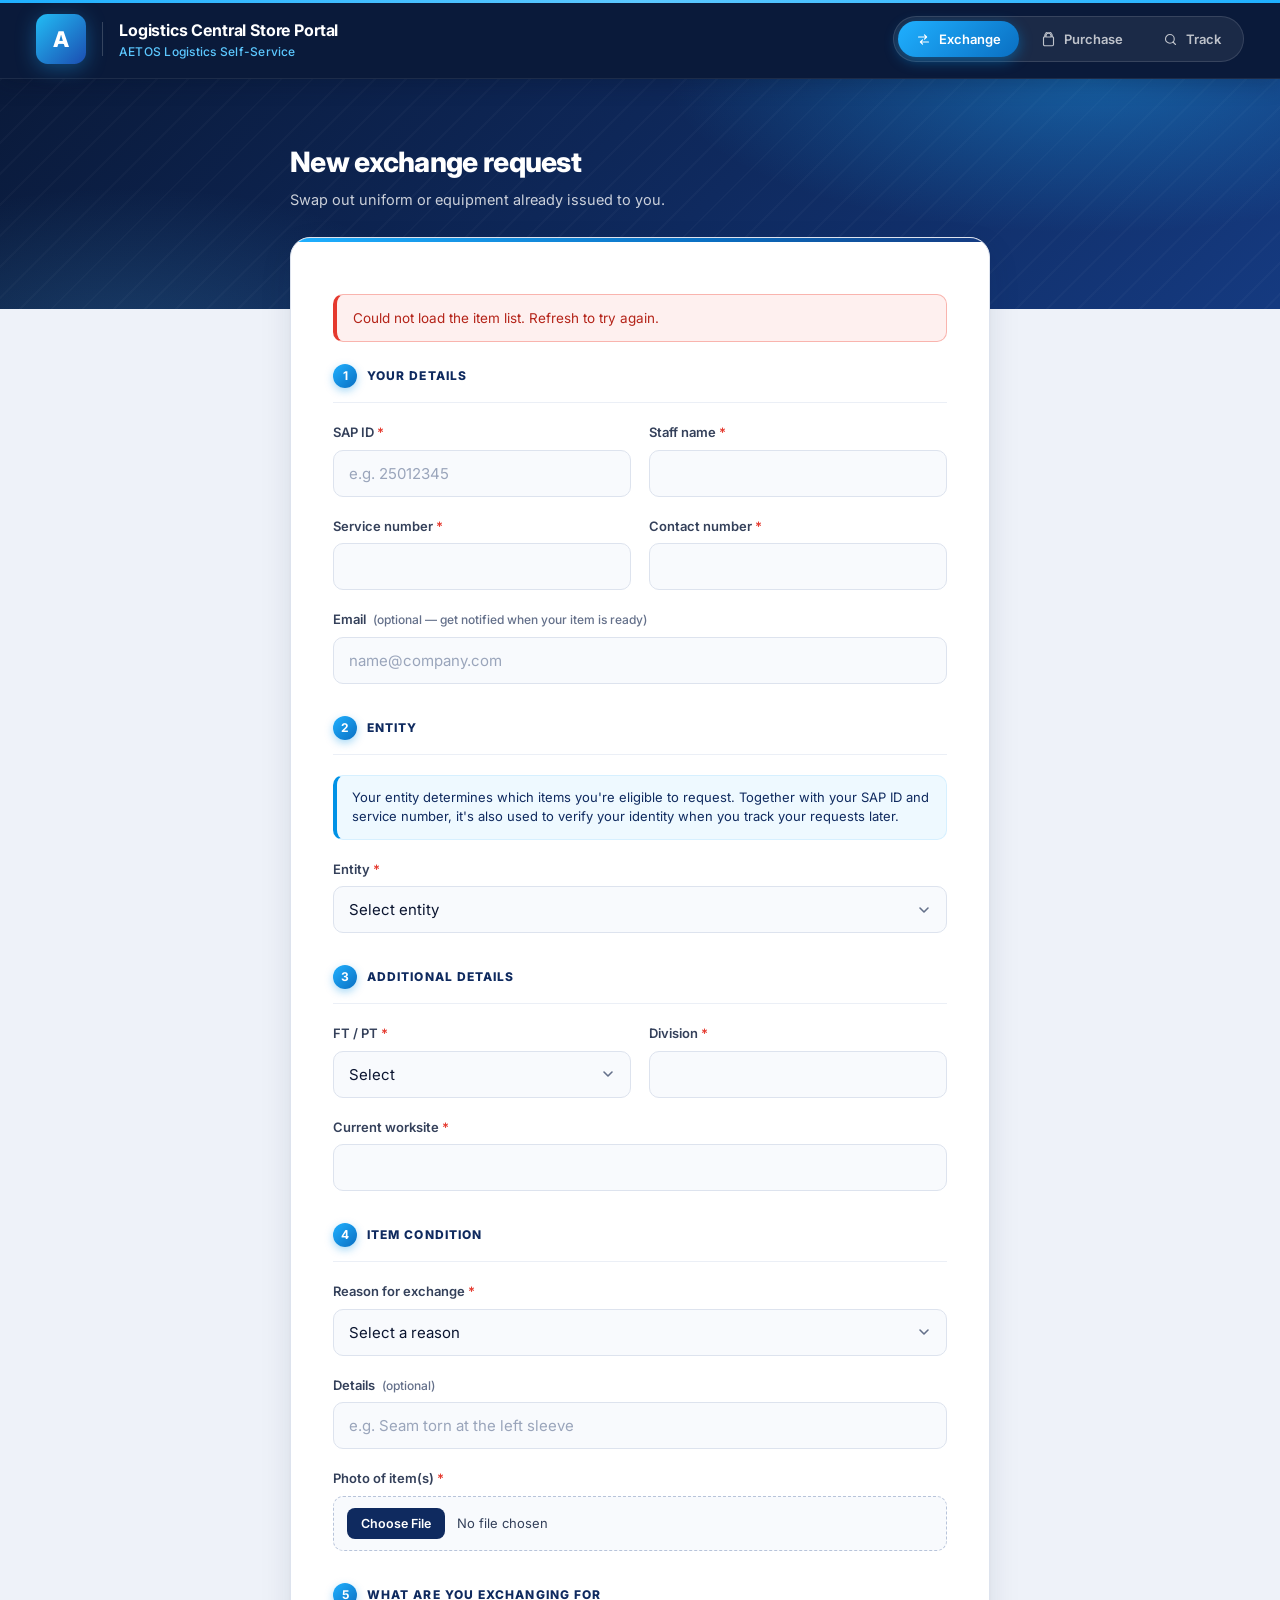
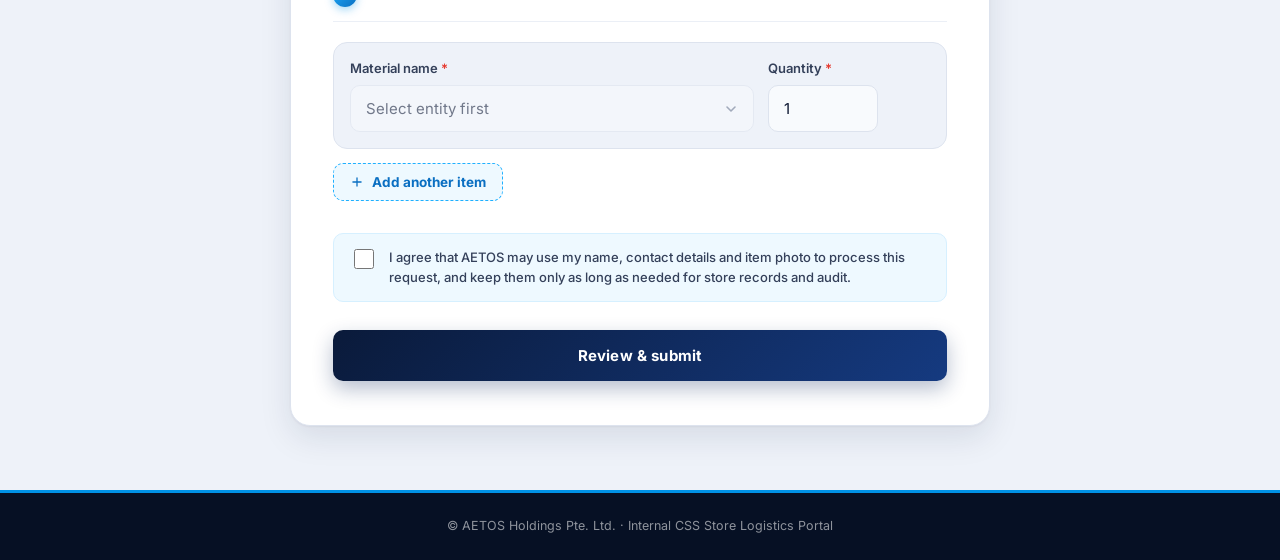
<file: index.html>
<!DOCTYPE html>
<html lang="en">
<head>
  <meta charset="UTF-8">
  <meta name="viewport" content="width=device-width, initial-scale=1.0">
  <meta name="theme-color" content="#0A1A3A">
  <title>Logistics Central Store Portal — AETOS</title>

  <link rel="preconnect" href="https://fonts.googleapis.com">
  <link rel="preconnect" href="https://fonts.gstatic.com" crossorigin>
  <link href="https://fonts.googleapis.com/css2?family=Inter:wght@400;500;600;700;800&family=JetBrains+Mono:wght@500;600&display=swap" rel="stylesheet">
  <link rel="stylesheet" href="style.css">
</head>
<body>

<header>
  <div class="brand-group">
    <!-- Placeholder — swap for the real AETOS logo once supplied -->
    <svg class="brand-logo" viewBox="0 0 60 60" xmlns="http://www.w3.org/2000/svg" role="img" aria-label="AETOS logo placeholder">
      <defs>
        <linearGradient id="logoGrad" x1="0" y1="0" x2="1" y2="1">
          <stop offset="0" stop-color="#22BDF5"/>
          <stop offset="1" stop-color="#1B4DB1"/>
        </linearGradient>
      </defs>
      <rect width="60" height="60" rx="14" fill="url(#logoGrad)"/>
      <text x="30" y="40" font-family="Inter, -apple-system, sans-serif" font-size="26" font-weight="800" fill="#ffffff" text-anchor="middle">A</text>
    </svg>
    <div class="brand-divider"></div>
    <div>
      <div class="brand-title">Logistics Central Store Portal</div>
      <div class="brand-subtitle">AETOS Logistics Self-Service</div>
    </div>
  </div>

  <nav class="tabs" id="tabNav" aria-label="Portal sections">
    <button class="tab-btn active" data-view="requestView" data-type="Exchange" type="button">
      <svg width="15" height="15" viewBox="0 0 24 24" fill="none" xmlns="http://www.w3.org/2000/svg" aria-hidden="true">
        <path d="M4 8h13M17 8l-3.5-3.5M17 8l-3.5 3.5" stroke="currentColor" stroke-width="1.8" stroke-linecap="round" stroke-linejoin="round"/>
        <path d="M20 16H7M7 16l3.5-3.5M7 16l3.5 3.5" stroke="currentColor" stroke-width="1.8" stroke-linecap="round" stroke-linejoin="round"/>
      </svg>
      Exchange
    </button>
    <button class="tab-btn" data-view="requestView" data-type="Purchase" type="button">
      <svg width="15" height="15" viewBox="0 0 24 24" fill="none" xmlns="http://www.w3.org/2000/svg" aria-hidden="true">
        <path d="M6 8V6a6 6 0 1112 0v2h1a1 1 0 011 1v11a2 2 0 01-2 2H6a2 2 0 01-2-2V9a1 1 0 011-1h1zm2 0h8V6a4 4 0 00-8 0v2z" stroke="currentColor" stroke-width="1.8" stroke-linejoin="round"/>
      </svg>
      Purchase
    </button>
    <button class="tab-btn" data-view="statusView" type="button">
      <svg width="15" height="15" viewBox="0 0 24 24" fill="none" xmlns="http://www.w3.org/2000/svg" aria-hidden="true">
        <circle cx="11" cy="11" r="7" stroke="currentColor" stroke-width="1.8"/>
        <path d="M20 20l-4-4" stroke="currentColor" stroke-width="1.8" stroke-linecap="round"/>
      </svg>
      Track
    </button>
  </nav>
</header>

<div class="hero" aria-hidden="true"></div>

<main>

  <!-- REQUEST FORM VIEW -->
  <div class="view active" id="requestView">
    <div class="intro">
      <h1 id="introTitle">New exchange request</h1>
      <p id="introSub">Swap out uniform or equipment already issued to you.</p>
    </div>

    <div class="card">
      <div class="alert" id="formAlert" role="alert"></div>

      <form id="requestForm" novalidate>

        <fieldset id="identityFieldset">
          <div class="section-title">Your details</div>

          <div class="row2">
            <div class="field" id="field-sapId">
              <label for="sapId">SAP ID<span class="req">*</span></label>
              <input type="text" id="sapId" inputmode="numeric" maxlength="8" placeholder="e.g. 25012345" autocomplete="off">
              <div class="error-text">Enter your SAP ID.</div>
            </div>
            <div class="field" id="field-staffName">
              <label for="staffName">Staff name<span class="req">*</span></label>
              <input type="text" id="staffName" autocomplete="name">
              <div class="error-text">Enter your name.</div>
            </div>
          </div>

          <div class="row2">
            <div class="field" id="field-serviceNumber">
              <label for="serviceNumber">Service number<span class="req">*</span></label>
              <input type="text" id="serviceNumber" autocomplete="off">
              <div class="error-text">Enter your service number.</div>
            </div>
            <div class="field" id="field-contactNumber">
              <label for="contactNumber">Contact number<span class="req">*</span></label>
              <input type="tel" id="contactNumber" autocomplete="tel">
              <div class="error-text">Enter a contact number.</div>
            </div>
          </div>

          <div class="field" id="field-email">
            <label for="email">Email <span class="opt">(optional — get notified when your item is ready)</span></label>
            <input type="email" id="email" autocomplete="email" placeholder="name@company.com">
            <div class="error-text">That email address does not look right.</div>
          </div>
        </fieldset>

        <fieldset id="entityFieldset">
          <div class="section-title">Entity</div>
          <div class="helper-note">Your entity determines which items you're eligible to request. Together with your SAP ID and service number, it's also used to verify your identity when you track your requests later.</div>
          <div class="field" id="field-entity">
            <label for="entity">Entity<span class="req">*</span></label>
            <select id="entity">
              <option value="">Select entity</option>
              <option value="AETOS Holdings">AETOS Holdings</option>
              <option value="AETOS Security Management">AETOS Security Management</option>
              <option value="AETOS Guards Services">AETOS Guards Services</option>
            </select>
            <div class="error-text">Select an entity.</div>
          </div>
        </fieldset>

        <!-- Exchange-only -->
        <fieldset id="exchangeExtraFieldset">
          <div class="section-title">Additional details</div>

          <div class="row2">
            <div class="field" id="field-ftpt">
              <label for="ftpt">FT / PT<span class="req">*</span></label>
              <select id="ftpt">
                <option value="">Select</option>
                <option value="FT">Full-Time (FT)</option>
                <option value="PT">Part-Time (PT)</option>
              </select>
              <div class="error-text">Select FT or PT.</div>
            </div>
            <div class="field" id="field-div">
              <label for="div">Division<span class="req">*</span></label>
              <input type="text" id="div">
              <div class="error-text">Enter your division.</div>
            </div>
          </div>

          <div class="field" id="field-worksite">
            <label for="worksite">Current worksite<span class="req">*</span></label>
            <input type="text" id="worksite">
            <div class="error-text">Enter your current worksite.</div>
          </div>
        </fieldset>

        <fieldset id="exchangePhotoFieldset">
          <div class="section-title">Item condition</div>

          <div class="field" id="field-reasonCategory">
            <label for="reasonCategory">Reason for exchange<span class="req">*</span></label>
            <select id="reasonCategory">
              <option value="">Select a reason</option>
            </select>
            <div class="error-text">Choose a reason.</div>
            <div class="hint" id="reasonHint"></div>
          </div>

          <div class="field" id="field-reasonDetails">
            <label for="reasonDetails">Details <span class="opt" id="detailsOpt">(optional)</span></label>
            <input type="text" id="reasonDetails" placeholder="e.g. Seam torn at the left sleeve" maxlength="200">
            <div class="error-text">Please describe the reason.</div>
          </div>

          <div class="field" id="field-itemPhoto">
            <label for="itemPhoto">Photo of item(s)<span class="req">*</span></label>
            <input type="file" id="itemPhoto" accept="image/*">
            <div class="error-text">Attach a photo of the item you're exchanging.</div>
          </div>
        </fieldset>

        <!-- Shared: item cart -->
        <fieldset>
          <div class="section-title" id="itemLegend">What are you requesting</div>
          <div id="itemsContainer"></div>
          <button type="button" class="add-item" id="addItemBtn">
            <svg width="14" height="14" viewBox="0 0 24 24" fill="none" aria-hidden="true"><path d="M12 5v14M5 12h14" stroke="currentColor" stroke-width="2.2" stroke-linecap="round"/></svg>
            Add another item
          </button>
          <div class="hint" id="itemsHint"></div>
        </fieldset>

        <fieldset>
          <label class="consent" id="field-consent">
            <input type="checkbox" id="consent">
            <span>I agree that AETOS may use my name, contact details and item photo to process this request, and keep them only as long as needed for store records and audit.</span>
          </label>
          <div class="consent-error" id="consentError">Please tick the box to continue.</div>
        </fieldset>

        <button type="button" class="submit" id="reviewBtn">Review &amp; submit</button>
      </form>
    </div>
  </div>

  <!-- SUCCESS VIEW -->
  <div class="view" id="successView">
    <div class="card">
      <div class="success-icon">
        <svg width="26" height="26" viewBox="0 0 24 24" fill="none" xmlns="http://www.w3.org/2000/svg" aria-hidden="true">
          <path d="M4 12.5L9.5 18L20 6" stroke="#12A15F" stroke-width="2.4" stroke-linecap="round" stroke-linejoin="round"/>
        </svg>
      </div>
      <h2 class="success-title">Request submitted</h2>
      <p class="success-sub">Your request has been sent to the store team. Keep your request number for reference.</p>

      <div class="req-chip">
        <span class="code" id="reqCodeDisplay">—</span>
        <button type="button" id="copyBtn">Copy</button>
      </div>

      <div class="oos-banner" id="oosBanner">Some items are currently out of stock. Your request stays open and the store will process it once stock arrives.</div>

      <div class="result-card" id="successSummary"></div>

      <div class="success-actions">
        <button class="again-btn" id="againBtn" type="button">Submit another request</button>
        <button class="again-btn ghost" id="trackBtn" type="button">Track my requests</button>
      </div>
    </div>
  </div>

  <!-- STATUS TRACKER VIEW -->
  <div class="view" id="statusView">
    <div class="intro">
      <h1>Track your requests</h1>
      <p>Enter your SAP ID and service number to see all your submitted requests — Exchange and Purchase.</p>
    </div>

    <div class="card">
      <div class="lookup-row">
        <input type="text" id="lookupInput" inputmode="numeric" maxlength="8" placeholder="SAP ID e.g. 25012345" aria-label="SAP ID" autocomplete="off">
        <input type="text" id="lookupServiceInput" placeholder="Service number as submitted" aria-label="Service number" autocomplete="off">
        <button type="button" id="lookupBtn">Search</button>
      </div>
      <p class="lookup-hint">For your privacy, your SAP ID and service number must both match your submission exactly before any requests are shown.</p>

      <div class="lookup-result" id="lookupResult"></div>

      <div class="empty-state" id="notFound">
        <svg width="34" height="34" viewBox="0 0 24 24" fill="none" xmlns="http://www.w3.org/2000/svg" aria-hidden="true">
          <circle cx="11" cy="11" r="7" stroke="#98A2B3" stroke-width="1.6"/>
          <path d="M20 20l-4-4" stroke="#98A2B3" stroke-width="1.6" stroke-linecap="round"/>
        </svg>
        <div id="notFoundText">No requests found for that SAP ID.</div>
      </div>

      <div class="notice-box">
        <h3>Important notice on approved Purchase &amp; Exchange requests</h3>
        <p>Please ensure all approved requests are collected by the next working day. Uncollected stock cannot be held or guaranteed as inventory changes continuously, and items not collected in time are released back to stock.</p>

        <h4>Collection guidelines</h4>
        <ul>
          <li><strong>Purchase requests:</strong> head down to the store or send a representative to collect the item.</li>
          <li><strong>Exchange requests:</strong> must be collected at HQ in person. Alternatively, inform:
            <ul>
              <li><strong>AGS:</strong> Security Executive or Operations Manager</li>
              <li><strong>ASM:</strong> Team Leader and above</li>
            </ul>
          </li>
        </ul>

        <p class="tip"><strong>Tip:</strong> always check your request status online before visiting the store to make sure your item is ready for collection.</p>
        <p class="tip"><strong>Please note:</strong> avoid scheduling collections during Thursday and Friday morning sessions, as these times are reserved for SO/APO onboarding.</p>
      </div>
    </div>
  </div>

</main>

<!-- CONFIRM MODAL -->
<div class="modal-backdrop" id="confirmModal">
  <div class="modal-box" role="dialog" aria-modal="true" aria-labelledby="modalTitle">
    <div class="modal-title" id="modalTitle">Confirm submission</div>
    <div class="modal-sub">Double-check before this goes to the store team.</div>
    <div class="modal-summary" id="modalSummary"></div>
    <div class="modal-actions">
      <button class="btn-ghost" id="editBtn" type="button">Edit</button>
      <button class="submit" id="confirmSendBtn" type="button">
        <span class="spinner" id="btnSpinner"></span>
        <span id="btnText">Confirm &amp; send</span>
      </button>
    </div>
  </div>
</div>

<footer>&copy; AETOS Holdings Pte. Ltd. &middot; Internal CSS Store Logistics Portal</footer>

<script>
  const APPS_SCRIPT_URL = "https://script.google.com/macros/s/AKfycbx98zNKNsZpGbFG6VXywlyldY5eSDOzklUe56iAxd5LET2ovs88Y9l7tIU0MKBrSI0MCw/exec";

  let requestType = 'Exchange';
  let photoData = null;       // { base64, mimeType, fileName }
  let allMaterials = [];
  let config = { maxItems: 10, cooldownMonths: 12, reasons: ['Damaged / Torn', 'Wrong size', 'Defective', 'Worn out', 'Other'], bypassReasons: ['Damaged / Torn', 'Wrong size', 'Defective'] };

  const copy = {
    Exchange: { title: 'New exchange request', sub: 'Swap out uniform or equipment already issued to you.', legend: 'What are you exchanging for' },
    Purchase: { title: 'New purchase request', sub: 'Buy new items outright for one of the entities below.', legend: 'Items' },
  };

  const $ = (id) => document.getElementById(id);
  const tabNav = $('tabNav');
  const formAlert = $('formAlert');
  const itemsContainer = $('itemsContainer');

  /* ------------------------------------------------------------------ utils */
  function escapeHtml(str) {
    return String(str == null ? '' : str).replace(/[&<>"']/g, c => ({
      '&': '&amp;', '<': '&lt;', '>': '&gt;', '"': '&quot;', "'": '&#39;',
    }[c]));
  }

  function safeUrl(url) {
    const s = String(url || '').trim();
    return /^https?:\/\//i.test(s) ? s : '';
  }

  function showAlert(message) {
    formAlert.textContent = message;
    formAlert.classList.add('error');
    window.scrollTo({ top: 0, behavior: 'smooth' });
  }
  function clearAlert() { formAlert.textContent = ''; formAlert.classList.remove('error'); }

  function showView(id) {
    document.querySelectorAll('.view').forEach(v => v.classList.remove('active'));
    $(id).classList.add('active');
  }

  function setActiveTab(match) {
    document.querySelectorAll('.tab-btn').forEach(b => b.classList.toggle('active', match(b)));
  }

  /* ------------------------------------------------------------- tab / mode */
  function applyRequestTypeUI() {
    $('introTitle').textContent = copy[requestType].title;
    $('introSub').textContent = copy[requestType].sub;
    $('itemLegend').textContent = copy[requestType].legend;
    const isExchange = requestType === 'Exchange';
    $('exchangeExtraFieldset').hidden = !isExchange;
    $('exchangePhotoFieldset').hidden = !isExchange;
  }

  tabNav.addEventListener('click', (e) => {
    const btn = e.target.closest('.tab-btn');
    if (!btn) return;
    setActiveTab(b => b === btn);

    if (btn.dataset.view === 'statusView') { showView('statusView'); return; }

    requestType = btn.dataset.type;
    applyRequestTypeUI();
    clearAlert();
    document.querySelectorAll('.field.invalid').forEach(f => f.classList.remove('invalid'));
    showView('requestView');
  });

  /* ---------------------------------------------- entity -> item eligibility */
  // AGS -> SO, ASM -> APO, AH -> AH. Items tagged "APO / SO / AH" suit all.
  // (The server re-checks this, so it cannot be bypassed.)
  const ENTITY_CODE = {
    'AETOS Holdings': 'AH',
    'AETOS Security Management': 'APO',
    'AETOS Guards Services': 'SO',
  };

  function categoryCodes(category) {
    return String(category || '').split('/').map(s => s.trim().toUpperCase()).filter(Boolean);
  }

  function materialsForEntity(entity) {
    const code = ENTITY_CODE[entity];
    if (!code) return [];
    return allMaterials.filter(m => categoryCodes(m.category).includes(code));
  }

  const STOCK_LABEL = { out: 'Out of stock', low: 'Low stock' };

  /* ------------------------------------------------------------------- cart */
  function lineEls() { return Array.from(itemsContainer.querySelectorAll('.item-line')); }

  function materialOptionsHtml(list, selected) {
    const entity = $('entity').value;
    if (!entity) return '<option value="">Select entity first</option>';
    if (!list.length) return '<option value="">No items available for this entity</option>';
    return '<option value="">Select an item</option>' + list.map(m => {
      const tag = STOCK_LABEL[m.stock] ? ' — ' + STOCK_LABEL[m.stock] : '';
      return `<option value="${escapeHtml(m.name)}"${m.name === selected ? ' selected' : ''}>${escapeHtml(m.name + tag)}</option>`;
    }).join('');
  }

  function addLine() {
    if (lineEls().length >= config.maxItems) {
      $('itemsHint').textContent = `You can request up to ${config.maxItems} items at a time.`;
      return;
    }
    const div = document.createElement('div');
    div.className = 'item-line';
    div.innerHTML = `
      <div class="field line-material">
        <label>Material name<span class="req">*</span></label>
        <select class="sel-material" disabled></select>
        <div class="error-text">Select a material.</div>
        <div class="stock-note"></div>
      </div>
      <div class="field line-size" hidden>
        <label>Size<span class="req">*</span></label>
        <select class="sel-size"></select>
        <div class="error-text">Choose a size.</div>
      </div>
      <div class="field line-qty">
        <label>Quantity<span class="req">*</span></label>
        <input type="number" class="inp-qty" value="1" min="1" max="100" inputmode="numeric">
        <div class="error-text">Enter 1 to 100.</div>
      </div>
      <button type="button" class="line-remove" aria-label="Remove this item" title="Remove">
        <svg width="16" height="16" viewBox="0 0 24 24" fill="none" aria-hidden="true"><path d="M6 6l12 12M18 6L6 18" stroke="currentColor" stroke-width="2" stroke-linecap="round"/></svg>
      </button>`;
    itemsContainer.appendChild(div);
    fillLineMaterials(div, '');
    refreshCartUI();
  }

  function fillLineMaterials(line, selected) {
    const sel = line.querySelector('.sel-material');
    const list = materialsForEntity($('entity').value);
    sel.innerHTML = materialOptionsHtml(list, selected);
    sel.disabled = !$('entity').value || !list.length;
    onMaterialChange(line);
  }

  function onMaterialChange(line) {
    const name = line.querySelector('.sel-material').value;
    const m = allMaterials.find(x => x.name === name);
    const sizeField = line.querySelector('.line-size');
    const sizeSel = line.querySelector('.sel-size');
    const note = line.querySelector('.stock-note');

    if (m && m.sizes && m.sizes.length) {
      const prev = sizeSel.value;
      sizeSel.innerHTML = '<option value="">Select size</option>' +
        m.sizes.map(z => `<option value="${escapeHtml(z)}"${z === prev ? ' selected' : ''}>${escapeHtml(z)}</option>`).join('');
      sizeField.hidden = false;
    } else {
      sizeSel.innerHTML = '';
      sizeField.hidden = true;
    }

    if (m && m.stock === 'out') {
      note.textContent = 'Currently out of stock — you can still submit and the store will process it once restocked.';
      note.className = 'stock-note out';
    } else if (m && m.stock === 'low') {
      note.textContent = 'Low stock — limited quantity left.';
      note.className = 'stock-note low';
    } else {
      note.textContent = '';
      note.className = 'stock-note';
    }
  }

  function refreshCartUI() {
    const lines = lineEls();
    lines.forEach(l => l.querySelector('.line-remove').style.visibility = lines.length > 1 ? 'visible' : 'hidden');
    $('addItemBtn').hidden = lines.length >= config.maxItems;
    if (lines.length < config.maxItems) $('itemsHint').textContent = '';
  }

  itemsContainer.addEventListener('change', (e) => {
    const line = e.target.closest('.item-line');
    if (!line) return;
    if (e.target.classList.contains('sel-material')) {
      line.querySelector('.line-material').classList.remove('invalid');
      onMaterialChange(line);
    }
    if (e.target.classList.contains('sel-size')) line.querySelector('.line-size').classList.remove('invalid');
  });

  itemsContainer.addEventListener('click', (e) => {
    const btn = e.target.closest('.line-remove');
    if (!btn) return;
    btn.closest('.item-line').remove();
    refreshCartUI();
  });

  $('addItemBtn').addEventListener('click', addLine);

  $('entity').addEventListener('change', () => {
    lineEls().forEach(l => fillLineMaterials(l, l.querySelector('.sel-material').value));
  });

  function resetCart() {
    itemsContainer.innerHTML = '';
    addLine();
  }

  /* ------------------------------------------------------------- data loads */
  async function loadMaterials() {
    try {
      const res = await fetch(`${APPS_SCRIPT_URL}?action=getMaterials`);
      const materials = await res.json();
      if (!Array.isArray(materials) || materials.length === 0) {
        showAlert('The item list is empty. Please contact the store team.');
        return;
      }
      allMaterials = materials;
      lineEls().forEach(l => fillLineMaterials(l, ''));
    } catch (err) {
      showAlert('Could not load the item list. Refresh to try again.');
    }
  }

  async function loadConfig() {
    try {
      const res = await fetch(`${APPS_SCRIPT_URL}?action=getConfig`);
      const c = await res.json();
      if (c && Array.isArray(c.reasons)) config = c;
    } catch (err) { /* defaults are fine */ }
    $('reasonCategory').innerHTML = '<option value="">Select a reason</option>' +
      config.reasons.map(r => `<option value="${escapeHtml(r)}">${escapeHtml(r)}</option>`).join('');
    refreshCartUI();
  }

  $('reasonCategory').addEventListener('change', () => {
    const r = $('reasonCategory').value;
    $('detailsOpt').textContent = r === 'Other' ? '(required)' : '(optional)';
    const limited = config.cooldownMonths > 0 && r && !config.bypassReasons.includes(r);
    $('reasonHint').textContent = limited
      ? `Note: the same item can be exchanged once every ${config.cooldownMonths} months unless it is damaged, defective or the wrong size.`
      : '';
  });

  /* ------------------------------------------------------------ small inputs */
  function toTitleCase(str) {
    return str.toLowerCase().replace(/(^|[\s\-'.])([a-z])/g, (m, sep, letter) => sep + letter.toUpperCase());
  }
  $('staffName').addEventListener('blur', () => {
    const v = $('staffName').value.trim();
    if (v) $('staffName').value = toTitleCase(v);
  });

  ['sapId', 'lookupInput'].forEach(id => {
    $(id).addEventListener('input', (e) => { e.target.value = e.target.value.replace(/\D/g, ''); });
  });

  /* ------------------------------------------------------------- photo upload */
  function blobToBase64(blob) {
    return new Promise((resolve, reject) => {
      const reader = new FileReader();
      reader.onload = () => resolve(String(reader.result).split(',')[1]);
      reader.onerror = () => reject(new Error('File read failed'));
      reader.readAsDataURL(blob);
    });
  }

  // Phone photos are often 4–10 MB: shrink to max 1600px JPEG first.
  async function prepareImage(file) {
    if (!file.type || !file.type.startsWith('image/')) throw new Error('Please choose an image file.');
    try {
      const bitmap = await createImageBitmap(file);
      const scale = Math.min(1, 1600 / Math.max(bitmap.width, bitmap.height));
      const canvas = document.createElement('canvas');
      canvas.width = Math.round(bitmap.width * scale);
      canvas.height = Math.round(bitmap.height * scale);
      canvas.getContext('2d').drawImage(bitmap, 0, 0, canvas.width, canvas.height);
      const blob = await new Promise(resolve => canvas.toBlob(resolve, 'image/jpeg', 0.8));
      if (!blob) throw new Error('Compression failed');
      return { blob, mimeType: 'image/jpeg', fileName: file.name.replace(/\.[^.]+$/, '') + '.jpg' };
    } catch (err) {
      if (file.size > 6 * 1024 * 1024) throw new Error('That photo is too large. Please choose a smaller image.');
      return { blob: file, mimeType: file.type, fileName: file.name };
    }
  }

  $('itemPhoto').addEventListener('change', async (e) => {
    const file = e.target.files[0];
    if (!file) { photoData = null; return; }
    try {
      const prepared = await prepareImage(file);
      const base64 = await blobToBase64(prepared.blob);
      photoData = { base64, mimeType: prepared.mimeType, fileName: prepared.fileName };
      setInvalid('field-itemPhoto', false);
      clearAlert();
    } catch (err) {
      photoData = null;
      e.target.value = '';
      showAlert(err.message || 'Could not read that photo. Try a different file.');
    }
  });

  /* -------------------------------------------------------------- validation */
  const SAP_ID_PATTERN = /^25\d{6}$/;
  const EMAIL_PATTERN = /^[^\s@]+@[^\s@]+\.[^\s@]+$/;

  function setInvalid(el, invalid, message) {
    const node = typeof el === 'string' ? $(el) : el;
    if (!node) return;
    node.classList.toggle('invalid', invalid);
    if (invalid && message) {
      const msg = node.querySelector('.error-text');
      if (msg) msg.textContent = message;
    }
  }

  function validate() {
    let ok = true;
    const fail = (id, msg) => { setInvalid(id, true, msg); ok = false; };
    const pass = (id) => setInvalid(id, false);
    const val = (id) => $(id).value.trim();

    const sap = val('sapId');
    if (!sap) fail('field-sapId', 'Enter your SAP ID.');
    else if (!SAP_ID_PATTERN.test(sap)) fail('field-sapId', 'SAP ID must be 8 digits starting with 25 (e.g. 25012345).');
    else pass('field-sapId');

    [['field-staffName', 'staffName'], ['field-serviceNumber', 'serviceNumber'],
     ['field-contactNumber', 'contactNumber'], ['field-entity', 'entity']]
      .forEach(([f, i]) => val(i) ? pass(f) : fail(f));

    const email = val('email');
    if (email && !EMAIL_PATTERN.test(email)) fail('field-email'); else pass('field-email');

    if (requestType === 'Exchange') {
      [['field-ftpt', 'ftpt'], ['field-div', 'div'], ['field-worksite', 'worksite'],
       ['field-reasonCategory', 'reasonCategory']].forEach(([f, i]) => val(i) ? pass(f) : fail(f));
      if ($('reasonCategory').value === 'Other' && !val('reasonDetails')) fail('field-reasonDetails'); else pass('field-reasonDetails');
      photoData ? pass('field-itemPhoto') : fail('field-itemPhoto');
    }

    // cart lines
    const seen = {};
    lineEls().forEach(line => {
      const mField = line.querySelector('.line-material');
      const sField = line.querySelector('.line-size');
      const qField = line.querySelector('.line-qty');
      const name = line.querySelector('.sel-material').value;
      const size = line.querySelector('.sel-size').value;
      const qty = Number(line.querySelector('.inp-qty').value);

      name ? setInvalid(mField, false) : (setInvalid(mField, true, 'Select a material.'), ok = false);
      if (!sField.hidden) size ? setInvalid(sField, false) : (setInvalid(sField, true), ok = false);
      (Number.isInteger(qty) && qty >= 1 && qty <= 100) ? setInvalid(qField, false) : (setInvalid(qField, true), ok = false);

      if (name) {
        const key = name + '|' + size;
        if (seen[key]) { setInvalid(mField, true, 'This item is already on another line.'); ok = false; }
        seen[key] = true;
      }
    });

    if ($('consent').checked) $('consentError').classList.remove('show');
    else { $('consentError').classList.add('show'); ok = false; }

    if (!ok) {
      const first = document.querySelector('.field.invalid, .consent-error.show');
      if (first) first.scrollIntoView({ behavior: 'smooth', block: 'center' });
    }
    return ok;
  }

  function buildPayload() {
    const items = lineEls().map(line => ({
      materialName: line.querySelector('.sel-material').value,
      size: line.querySelector('.line-size').hidden ? '' : line.querySelector('.sel-size').value,
      qty: Number(line.querySelector('.inp-qty').value),
    }));

    const base = {
      action: 'submit',
      requestType,
      items,
      sapId: $('sapId').value.trim(),
      staffName: $('staffName').value.trim(),
      serviceNumber: $('serviceNumber').value.trim(),
      contactNumber: $('contactNumber').value.trim(),
      email: $('email').value.trim(),
      entity: $('entity').value,
      consent: $('consent').checked,
    };

    if (requestType === 'Exchange') {
      Object.assign(base, {
        ftpt: $('ftpt').value,
        div: $('div').value.trim(),
        worksite: $('worksite').value.trim(),
        reasonCategory: $('reasonCategory').value,
        reasonDetails: $('reasonDetails').value.trim(),
        photoBase64: photoData ? photoData.base64 : '',
        photoMimeType: photoData ? photoData.mimeType : '',
        photoFileName: photoData ? photoData.fileName : '',
      });
    }
    return base;
  }

  function itemLabel(it) { return `${it.materialName || it.item}${it.size ? ' (' + it.size + ')' : ''} × ${it.qty}`; }

  function summaryRows(p) {
    const rows = [
      ['Request type', p.requestType],
      ['Staff name', p.staffName],
      ['SAP ID', p.sapId],
      ['Service number', p.serviceNumber],
      ['Entity', p.entity],
    ];
    if (p.email) rows.push(['Email', p.email]);
    if (p.requestType === 'Exchange') {
      rows.push(['Reason', p.reasonCategory + (p.reasonDetails ? ' — ' + p.reasonDetails : '')]);
      rows.push(['Photo', p.photoFileName || 'Not attached']);
    }
    return rows;
  }

  function rowsToHtml(rows, cls) {
    return rows.map(([k, v]) => `<div class="${cls}"><span>${escapeHtml(k)}</span><span>${escapeHtml(v)}</span></div>`).join('');
  }

  /* ----------------------------------------------------------- confirm modal */
  const confirmModal = $('confirmModal');

  $('reviewBtn').addEventListener('click', () => {
    clearAlert();
    if (!validate()) return;
    const p = buildPayload();
    $('modalSummary').innerHTML = rowsToHtml(summaryRows(p), 'row') +
      `<div class="row items-row"><span>${p.items.length > 1 ? 'Items' : 'Item'}</span><span>${p.items.map(i => escapeHtml(itemLabel(i))).join('<br>')}</span></div>`;
    confirmModal.classList.add('active');
  });

  $('editBtn').addEventListener('click', () => confirmModal.classList.remove('active'));
  confirmModal.addEventListener('click', (e) => {
    if (e.target === confirmModal && !$('confirmSendBtn').disabled) confirmModal.classList.remove('active');
  });
  $('confirmSendBtn').addEventListener('click', executeSubmission);

  async function executeSubmission() {
    const btn = $('confirmSendBtn');
    btn.disabled = true;
    $('btnSpinner').style.display = 'inline-block';
    $('btnText').textContent = 'Sending…';

    try {
      const payload = buildPayload();
      // No Content-Type header on purpose: keeps this a "simple" request so
      // the browser skips the CORS preflight that Apps Script can't answer.
      const res = await fetch(APPS_SCRIPT_URL, { method: 'POST', body: JSON.stringify(payload) });
      const result = await res.json();
      if (result.status !== 'ok') throw new Error(result.message || 'Unknown error');

      confirmModal.classList.remove('active');
      showSuccess(payload, result);

      $('requestForm').reset();
      document.querySelectorAll('.field.invalid').forEach(f => f.classList.remove('invalid'));
      $('reasonHint').textContent = '';
      photoData = null;
      resetCart();
    } catch (err) {
      confirmModal.classList.remove('active');
      showAlert('Could not submit: ' + err.message);
    } finally {
      btn.disabled = false;
      $('btnSpinner').style.display = 'none';
      $('btnText').textContent = 'Confirm & send';
    }
  }

  function showSuccess(payload, result) {
    $('reqCodeDisplay').textContent = result.requestId;
    $('oosBanner').classList.toggle('show', result.outOfStockCount > 0);

    const itemRows = result.items.map(it =>
      `<div class="result-row"><span>${escapeHtml(it.item + (it.size ? ' (' + it.size + ')' : ''))}</span><span>× ${escapeHtml(it.qty)}${it.status === 'Out of Stock' ? ' · <em class="oos-tag">Out of stock</em>' : ''}</span></div>`
    ).join('');

    $('successSummary').innerHTML = rowsToHtml(summaryRows(payload), 'result-row') + itemRows;
    showView('successView');
    window.scrollTo({ top: 0, behavior: 'smooth' });
  }

  $('copyBtn').addEventListener('click', () => {
    const code = $('reqCodeDisplay').textContent;
    const btn = $('copyBtn');
    const original = btn.textContent;
    const done = (t) => { btn.textContent = t; setTimeout(() => { btn.textContent = original; }, 1500); };
    if (navigator.clipboard && navigator.clipboard.writeText) {
      navigator.clipboard.writeText(code).then(() => done('Copied!'), () => done('Copy failed'));
    } else { done('Copy failed'); }
  });

  $('againBtn').addEventListener('click', () => showView('requestView'));
  $('trackBtn').addEventListener('click', () => {
    setActiveTab(b => b.dataset.view === 'statusView');
    showView('statusView');
  });

  /* ------------------------------------------------------------------ tracker */
  const lookupBtn = $('lookupBtn');
  const lookupInput = $('lookupInput');
  const lookupServiceInput = $('lookupServiceInput');
  const lookupResult = $('lookupResult');
  const notFound = $('notFound');
  const notFoundText = $('notFoundText');

  const STATUS_CLASS = { 'Out of Stock': 'OutOfStock', 'Ready for Collection': 'Ready' };
  const statusClass = (s) => STATUS_CLASS[s] || String(s).replace(/[^A-Za-z]/g, '');

  function lineDetail(r) {
    if (r.status === 'Rejected' && r.remarks) return `<div class="line-note rejected"><strong>Reason:</strong> ${escapeHtml(r.remarks)}</div>`;
    if (r.status === 'Ready for Collection') {
      return `<div class="line-note ready"><strong>Ready to collect</strong>${r.collectBy ? ' — please collect by ' + escapeHtml(r.collectBy) : ''}${r.remarks ? '<br>' + escapeHtml(r.remarks) : ''}</div>`;
    }
    if (r.status === 'Out of Stock') return `<div class="line-note oos">Out of stock — your request stays open until stock arrives.${r.remarks ? '<br>' + escapeHtml(r.remarks) : ''}</div>`;
    if (r.status === 'Uncollected') return `<div class="line-note rejected">Not collected in time and released back to stock. Please submit a new request if you still need it.</div>`;
    return '';
  }

  function buildRecordsHtml(requests) {
    const groups = [];
    const index = {};
    requests.forEach(r => {
      if (!(r.requestId in index)) { index[r.requestId] = groups.length; groups.push({ id: r.requestId, lines: [] }); }
      groups[index[r.requestId]].lines.push(r);
    });

    return groups.map(g => {
      const first = g.lines[0];
      const reason = g.lines.map(l => l.reason).find(Boolean);
      const photo = safeUrl(g.lines.map(l => l.photoLink).find(Boolean));
      const showReason = reason && g.lines.some(l => l.status === 'Pending' || l.status === 'Rejected');
      const lines = g.lines.map(l => `
        <div class="line-row">
          <div class="line-main">
            <span class="line-item">${escapeHtml(l.materialName)}${l.size ? ' <span class="size-chip">' + escapeHtml(l.size) + '</span>' : ''}</span>
            <span class="line-qty-t">× ${escapeHtml(l.qty)}</span>
          </div>
          <span class="status-pill ${statusClass(l.status)}">${escapeHtml(l.status)}</span>
          ${lineDetail(l)}
        </div>`).join('');

      return `
        <div class="req-group">
          <div class="record-top">
            <div>
              <span class="record-code">${escapeHtml(g.id)}</span>
              <span class="record-type">${escapeHtml(first.requestType)}</span>
            </div>
            <span class="submitted-on">${first.submittedOn ? 'Submitted ' + escapeHtml(first.submittedOn) : ''}</span>
          </div>
          ${lines}
          ${first.entity ? `<div class="record-row"><span>Entity</span><span>${escapeHtml(first.entity)}</span></div>` : ''}
          ${showReason ? `<div class="record-row"><span>Reason</span><span>${escapeHtml(reason)}</span></div>` : ''}
          ${photo ? `<div class="record-row"><span>Photo</span><span><a href="${escapeHtml(photo)}" target="_blank" rel="noopener noreferrer">View photo</a></span></div>` : ''}
        </div>`;
    }).join('');
  }

  async function checkStatus() {
    const sapValue = lookupInput.value.trim();
    const serviceValue = lookupServiceInput.value.trim();
    lookupResult.innerHTML = '';
    notFound.style.display = 'none';

    if (!sapValue || !serviceValue) {
      notFoundText.textContent = 'Enter both your SAP ID and your service number to view your requests.';
      notFound.style.display = 'block';
      return;
    }

    lookupBtn.disabled = true;
    lookupBtn.textContent = 'Searching…';
    try {
      const res = await fetch(`${APPS_SCRIPT_URL}?action=getBySapId&sapId=${encodeURIComponent(sapValue)}&serviceNumber=${encodeURIComponent(serviceValue)}`);
      const data = await res.json();

      if (!data.found || !data.requests || data.requests.length === 0) {
        notFoundText.textContent = data.message || 'No requests found for that SAP ID and service number.';
        notFound.style.display = 'block';
        return;
      }
      lookupResult.innerHTML =
        `<div class="verified-name">Showing requests for <strong>${escapeHtml(data.staffName)}</strong></div>` +
        buildRecordsHtml(data.requests);
    } catch (err) {
      notFoundText.textContent = 'Could not check records right now. Please try again.';
      notFound.style.display = 'block';
    } finally {
      lookupBtn.disabled = false;
      lookupBtn.textContent = 'Search';
    }
  }

  lookupBtn.addEventListener('click', checkStatus);
  lookupInput.addEventListener('keydown', e => { if (e.key === 'Enter') checkStatus(); });
  lookupServiceInput.addEventListener('keydown', e => { if (e.key === 'Enter') checkStatus(); });

  /* --------------------------------------------------------------------- init */
  applyRequestTypeUI();
  resetCart();
  loadConfig();
  loadMaterials();
</script>

</body>
</html>
</file>
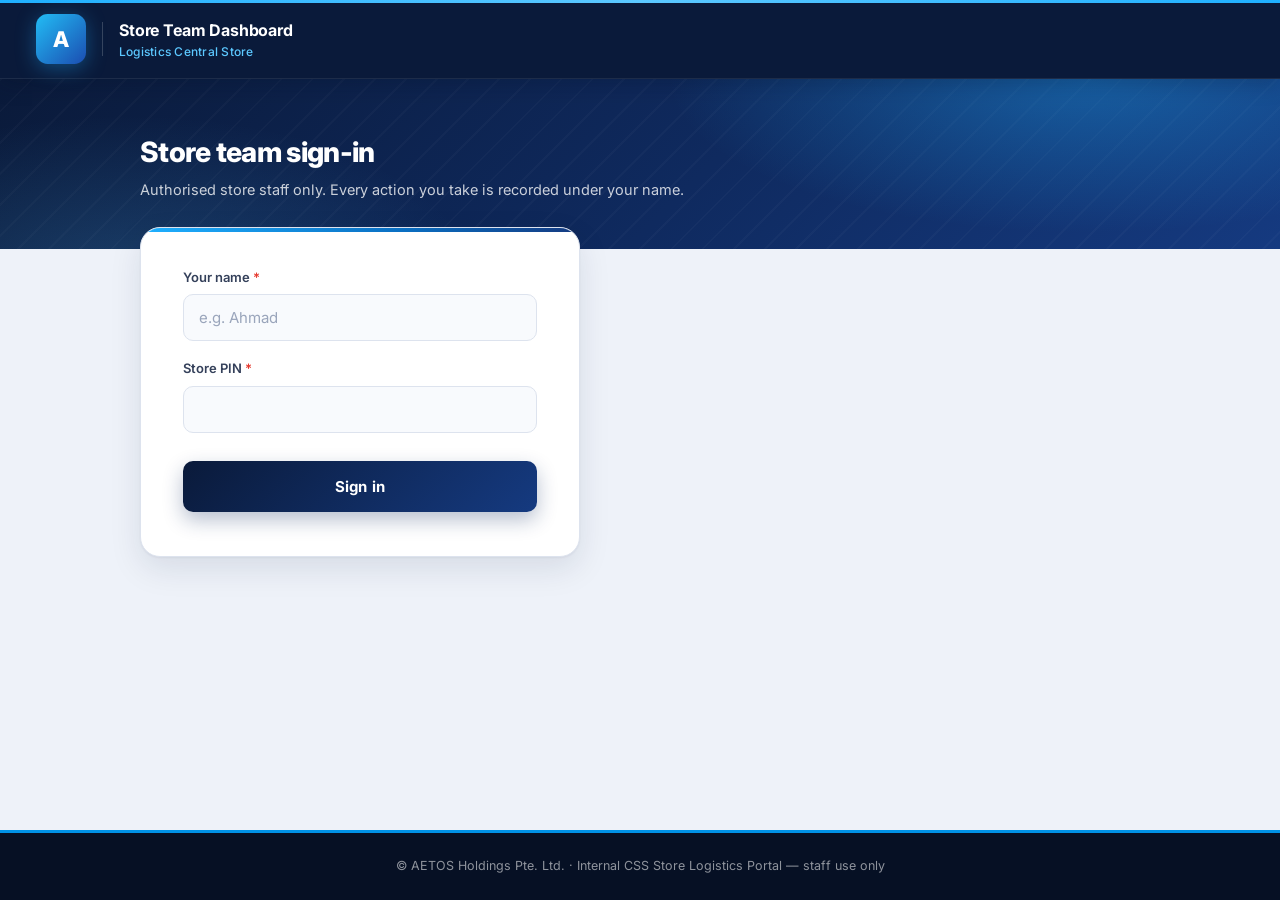
<file: admin.html>
<!DOCTYPE html>
<html lang="en">
<head>
  <meta charset="UTF-8">
  <meta name="viewport" content="width=device-width, initial-scale=1.0">
  <meta name="robots" content="noindex, nofollow">
  <meta name="theme-color" content="#0A1A3A">
  <title>Store Team Dashboard — AETOS CSS</title>

  <link rel="preconnect" href="https://fonts.googleapis.com">
  <link rel="preconnect" href="https://fonts.gstatic.com" crossorigin>
  <link href="https://fonts.googleapis.com/css2?family=Inter:wght@400;500;600;700;800&family=JetBrains+Mono:wght@500;600&display=swap" rel="stylesheet">
  <link rel="stylesheet" href="style.css">
</head>
<body class="admin">

<header>
  <div class="brand-group">
    <svg class="brand-logo" viewBox="0 0 60 60" xmlns="http://www.w3.org/2000/svg" role="img" aria-label="AETOS logo placeholder">
      <defs>
        <linearGradient id="logoGrad" x1="0" y1="0" x2="1" y2="1">
          <stop offset="0" stop-color="#22BDF5"/>
          <stop offset="1" stop-color="#1B4DB1"/>
        </linearGradient>
      </defs>
      <rect width="60" height="60" rx="14" fill="url(#logoGrad)"/>
      <text x="30" y="40" font-family="Inter, -apple-system, sans-serif" font-size="26" font-weight="800" fill="#ffffff" text-anchor="middle">A</text>
    </svg>
    <div class="brand-divider"></div>
    <div>
      <div class="brand-title">Store Team Dashboard</div>
      <div class="brand-subtitle" id="whoami">Logistics Central Store</div>
    </div>
  </div>

  <nav class="tabs" id="adminTabs" hidden aria-label="Dashboard sections">
    <button class="tab-btn active" data-tab="queueTab" type="button">Queue</button>
    <button class="tab-btn" data-tab="searchTab" type="button">Search</button>
    <button class="tab-btn" data-tab="reportTab" type="button">Reports</button>
    <button class="tab-btn" id="signOutBtn" type="button">Sign out</button>
  </nav>
</header>

<div class="hero short" aria-hidden="true"></div>

<main class="wide">

  <!-- LOGIN -->
  <div class="view active" id="loginView">
    <div class="intro"><h1>Store team sign-in</h1><p>Authorised store staff only. Every action you take is recorded under your name.</p></div>
    <div class="card login-card">
      <div class="alert" id="loginAlert" role="alert"></div>
      <div class="field">
        <label for="adminName">Your name<span class="req">*</span></label>
        <input type="text" id="adminName" autocomplete="name" placeholder="e.g. Ahmad">
      </div>
      <div class="field">
        <label for="adminPin">Store PIN<span class="req">*</span></label>
        <input type="password" id="adminPin" autocomplete="current-password">
      </div>
      <button class="submit" id="loginBtn" type="button"><span class="spinner" id="loginSpinner"></span><span id="loginText">Sign in</span></button>
    </div>
  </div>

  <!-- QUEUE -->
  <div class="view" id="queueTab">
    <div class="intro"><h1>Request queue</h1><p>Select items, then choose what happens to them. Staff are emailed automatically when an item is ready or rejected.</p></div>

    <div class="stat-grid" id="stats"></div>

    <div class="toolbar">
      <div class="chip-group" id="statusChips">
        <button class="chip active" data-status="all" type="button">All open</button>
        <button class="chip" data-status="Pending" type="button">Pending</button>
        <button class="chip" data-status="Out of Stock" type="button">Out of stock</button>
        <button class="chip" data-status="Ready for Collection" type="button">Ready</button>
      </div>
      <select id="entityFilter" aria-label="Filter by entity">
        <option value="">All entities</option>
        <option>AETOS Holdings</option>
        <option>AETOS Security Management</option>
        <option>AETOS Guards Services</option>
      </select>
      <input type="text" id="queueSearch" placeholder="Search name, SAP ID, item…" aria-label="Search the queue">
      <button class="btn-ghost small" id="refreshBtn" type="button">Refresh</button>
    </div>

    <div id="queueList" class="q-list"></div>
    <div class="empty-state" id="queueEmpty">Nothing here — the queue is clear.</div>
  </div>

  <!-- SEARCH -->
  <div class="view" id="searchTab">
    <div class="intro"><h1>Find a request</h1><p>Search open and closed requests by request number, SAP ID, name, service number or item.</p></div>
    <div class="card">
      <div class="lookup-row two">
        <input type="text" id="searchInput" placeholder="e.g. CSS-20261029-0004, 25012345, Ahmad" aria-label="Search requests">
        <button type="button" id="searchBtn" class="lookup-btn">Search</button>
      </div>
      <div class="alert" id="searchAlert" role="alert"></div>
      <div id="searchResults" class="q-list tight"></div>
    </div>
  </div>

  <!-- REPORT -->
  <div class="view" id="reportTab">
    <div class="intro"><h1>Monthly report</h1><p>Volumes, turnaround and what to reorder — ready to share with management.</p></div>
    <div class="card">
      <div class="lookup-row two">
        <input type="month" id="reportMonth" aria-label="Month">
        <button type="button" id="reportBtn" class="lookup-btn">Load report</button>
      </div>
      <div class="alert" id="reportAlert" role="alert"></div>
      <div id="reportBody"></div>
    </div>
  </div>

</main>

<!-- Selection action bar -->
<div class="actionbar" id="actionBar" hidden>
  <div class="ab-count"><strong id="selCount">0</strong> selected</div>
  <div class="ab-btns">
    <button class="btn-act ready" data-status="Ready for Collection" type="button">Ready for collection</button>
    <button class="btn-act oos" data-status="Out of Stock" type="button">Out of stock</button>
    <button class="btn-act reject" data-status="Rejected" type="button">Reject…</button>
    <button class="btn-act collected" data-status="Collected" type="button">Collected</button>
    <button class="btn-act grey" data-status="Uncollected" type="button">Uncollected</button>
    <button class="btn-act grey" data-status="Pending" type="button">Back to pending</button>
    <button class="btn-act clear" id="clearSel" type="button">Clear</button>
  </div>
</div>

<!-- Action modal -->
<div class="modal-backdrop" id="actionModal">
  <div class="modal-box" role="dialog" aria-modal="true" aria-labelledby="amTitle">
    <div class="modal-title" id="amTitle">Confirm</div>
    <div class="modal-sub" id="amSub"></div>
    <div class="field">
      <label for="amRemarks" id="amLabel">Note</label>
      <textarea id="amRemarks" rows="3" maxlength="300"></textarea>
      <div class="error-text" id="amError">A reason is required.</div>
    </div>
    <div class="modal-actions">
      <button class="btn-ghost" id="amCancel" type="button">Cancel</button>
      <button class="submit" id="amConfirm" type="button"><span class="spinner" id="amSpinner"></span><span id="amText">Confirm</span></button>
    </div>
  </div>
</div>

<div class="toast" id="toast" role="status" aria-live="polite"></div>

<footer>&copy; AETOS Holdings Pte. Ltd. &middot; Internal CSS Store Logistics Portal — staff use only</footer>

<script>
  const API = "https://script.google.com/macros/s/AKfycbxNFZI5yuO0CEWMO2NS4WMrBy-ouFMKcHs9ZOwzSPJZ9So94Ebe5OJxT2IC50OOug4Zrw/exec";

  const $ = (id) => document.getElementById(id);
  const esc = (v) => String(v == null ? '' : v).replace(/[&<>"']/g, c => ({ '&': '&amp;', '<': '&lt;', '>': '&gt;', '"': '&quot;', "'": '&#39;' }[c]));
  const safeUrl = (u) => /^https?:\/\//i.test(String(u || '').trim()) ? String(u).trim() : '';
  const STATUS_CLASS = { 'Out of Stock': 'OutOfStock', 'Ready for Collection': 'Ready' };
  const sClass = (s) => STATUS_CLASS[s] || String(s).replace(/[^A-Za-z]/g, '');

  let session = null;
  try { session = JSON.parse(sessionStorage.getItem('cssAdmin') || 'null'); } catch (e) { session = null; }

  const state = { queue: [], filter: { status: 'all', entity: '', q: '' }, selected: new Set(), pendingStatus: null, timer: null };

  /* ------------------------------------------------------------------ helpers */
  function toast(msg, isError) {
    const t = $('toast');
    t.textContent = msg;
    t.className = 'toast show' + (isError ? ' error' : '');
    clearTimeout(toast._t);
    toast._t = setTimeout(() => t.classList.remove('show'), 4500);
  }

  function showAlert(id, msg) { const a = $(id); a.textContent = msg; a.classList.toggle('error', !!msg); }

  async function api(action, payload) {
    const res = await fetch(API, {
      method: 'POST', // no Content-Type header: avoids a CORS preflight Apps Script can't answer
      body: JSON.stringify(Object.assign({ action, token: session && session.token }, payload || {})),
    });
    const data = await res.json();
    if (data.status !== 'ok') {
      if (data.message === 'SESSION_EXPIRED') { signOut(); throw new Error('Your session expired. Please sign in again.'); }
      throw new Error(data.message || 'Something went wrong.');
    }
    return data;
  }

  function showTab(id) {
    document.querySelectorAll('main .view').forEach(v => v.classList.remove('active'));
    $(id).classList.add('active');
    document.querySelectorAll('#adminTabs .tab-btn[data-tab]').forEach(b => b.classList.toggle('active', b.dataset.tab === id));
    $('actionBar').hidden = !(id === 'queueTab' && state.selected.size);
    if (id === 'queueTab') loadQueue(true);
  }

  /* -------------------------------------------------------------------- login */
  function enterApp() {
    $('adminTabs').hidden = false;
    $('whoami').textContent = 'Signed in as ' + session.name;
    showTab('queueTab');
    clearInterval(state.timer);
    state.timer = setInterval(() => {
      if ($('queueTab').classList.contains('active') && !document.querySelector('.modal-backdrop.active') && !state.selected.size) loadQueue(true);
    }, 60000);
  }

  function signOut() {
    if (session) { fetch(API, { method: 'POST', body: JSON.stringify({ action: 'adminLogout', token: session.token }) }).catch(() => {}); }
    session = null;
    sessionStorage.removeItem('cssAdmin');
    clearInterval(state.timer);
    state.selected.clear();
    $('adminTabs').hidden = true;
    $('actionBar').hidden = true;
    $('whoami').textContent = 'Logistics Central Store';
    document.querySelectorAll('main .view').forEach(v => v.classList.remove('active'));
    $('loginView').classList.add('active');
    $('adminPin').value = '';
  }

  async function login() {
    const btn = $('loginBtn');
    showAlert('loginAlert', '');
    btn.disabled = true; $('loginSpinner').style.display = 'inline-block'; $('loginText').textContent = 'Signing in…';
    try {
      const data = await api('adminLogin', { name: $('adminName').value.trim(), pin: $('adminPin').value });
      session = { token: data.token, name: data.name };
      sessionStorage.setItem('cssAdmin', JSON.stringify(session));
      enterApp();
    } catch (err) {
      showAlert('loginAlert', err.message);
    } finally {
      btn.disabled = false; $('loginSpinner').style.display = 'none'; $('loginText').textContent = 'Sign in';
    }
  }

  $('loginBtn').addEventListener('click', login);
  $('adminPin').addEventListener('keydown', e => { if (e.key === 'Enter') login(); });
  $('signOutBtn').addEventListener('click', signOut);
  $('adminTabs').addEventListener('click', (e) => {
    const b = e.target.closest('.tab-btn[data-tab]');
    if (b) showTab(b.dataset.tab);
  });

  /* -------------------------------------------------------------------- queue */
  const keyOf = (q) => q.requestId + '#' + q.line;

  async function loadQueue(quiet) {
    if (!session) return;
    try {
      if (!quiet) $('refreshBtn').textContent = 'Refreshing…';
      const data = await api('adminData');
      state.queue = data.queue;
      // drop selections that no longer exist
      const alive = new Set(data.queue.map(keyOf));
      state.selected.forEach(k => { if (!alive.has(k)) state.selected.delete(k); });
      renderStats(data.stats, data.autoDeduct);
      renderQueue();
    } catch (err) {
      if (!quiet) toast(err.message, true);
    } finally {
      $('refreshBtn').textContent = 'Refresh';
    }
  }

  function renderStats(st, autoDeduct) {
    const tile = (n, label, cls) => `<div class="stat ${cls || ''}"><div class="stat-num">${esc(n)}</div><div class="stat-label">${esc(label)}</div></div>`;
    $('stats').innerHTML =
      tile(st.pending, 'Pending', st.pending ? 'warn' : '') +
      tile(st.outOfStock, 'Out of stock', st.outOfStock ? 'info' : '') +
      tile(st.ready, 'Ready, awaiting collection', '') +
      tile(st.overdueCollect, 'Overdue for collection', st.overdueCollect ? 'bad' : '') +
      tile(st.pending ? st.oldestPendingHours + ' h' : '—', 'Oldest pending', st.oldestPendingHours > 24 ? 'bad' : '');
  }

  function matchesFilter(q) {
    const f = state.filter;
    if (f.status !== 'all' && q.status !== f.status) return false;
    if (f.entity && q.entity !== f.entity) return false;
    if (f.q) {
      const hay = (q.requestId + ' ' + q.staffName + ' ' + q.sapId + ' ' + q.item).toLowerCase();
      if (hay.indexOf(f.q) === -1) return false;
    }
    return true;
  }

  function stockTag(q) {
    if (q.status === 'Ready for Collection') return '<span class="stock-tag reserved">Reserved</span>';
    if (q.balance === null || q.balance === undefined) return '';
    if (q.qty > q.balance) return `<span class="stock-tag short">Stock ${esc(q.balance)} — short by ${esc(q.qty - q.balance)}</span>`;
    return `<span class="stock-tag ok">Stock ${esc(q.balance)}</span>`;
  }

  function ageText(iso) {
    if (!iso) return '';
    const h = (Date.now() - new Date(iso).getTime()) / 3600000;
    if (h < 1) return 'just now';
    if (h < 48) return Math.round(h) + ' h ago';
    return Math.round(h / 24) + ' days ago';
  }

  function lineHtml(q, selectable) {
    return `
      <div class="q-line ${state.selected.has(keyOf(q)) ? 'sel' : ''}">
        ${selectable ? `<input type="checkbox" class="line-check" data-key="${esc(keyOf(q))}" ${state.selected.has(keyOf(q)) ? 'checked' : ''} aria-label="Select line">` : ''}
        <div class="ql-main">
          <span class="line-item">${esc(q.item)}${q.size ? ' <span class="size-chip">' + esc(q.size) + '</span>' : ''}</span>
          <span class="line-qty-t">× ${esc(q.qty)}</span>
          ${selectable ? stockTag(q) : ''}
          ${q.wasOOS && selectable ? '<span class="stock-tag short">Was out of stock</span>' : ''}
        </div>
        <span class="status-pill ${sClass(q.status)}">${esc(q.status)}</span>
        ${q.remarks ? `<div class="ql-note">${esc(q.remarks)}</div>` : ''}
      </div>`;
  }

  function groupLines(list) {
    const groups = [], idx = {};
    list.forEach(q => {
      if (!(q.requestId in idx)) { idx[q.requestId] = groups.length; groups.push({ id: q.requestId, lines: [] }); }
      groups[idx[q.requestId]].lines.push(q);
    });
    return groups;
  }

  function cardHtml(g, selectable) {
    const f = g.lines[0];
    const photo = safeUrl(g.lines.map(l => l.photoLink).find(Boolean));
    const allSel = selectable && g.lines.every(l => state.selected.has(keyOf(l)));
    return `
      <div class="q-card">
        <div class="q-head">
          <div class="q-id">
            ${selectable ? `<input type="checkbox" class="grp-check" data-req="${esc(g.id)}" ${allSel ? 'checked' : ''} aria-label="Select all lines of ${esc(g.id)}">` : ''}
            <span class="record-code">${esc(g.id)}</span>
            <span class="record-type">${esc(f.type)}</span>
            <span class="q-age">${esc(f.submittedOn)}${selectable ? ' · ' + esc(ageText(f.submittedAt)) : ''}</span>
          </div>
          <div class="q-who"><strong>${esc(f.staffName)}</strong> · SAP ${esc(f.sapId)} · ${esc(f.entity)}</div>
          <div class="q-contact">
            <a href="tel:${esc(f.contact)}">${esc(f.contact)}</a>
            ${f.email ? ' · <a href="mailto:' + esc(f.email) + '">' + esc(f.email) + '</a>' : ' · <span class="muted">no email</span>'}
            ${f.type === 'Exchange' ? ' · ' + esc(f.ftpt) + ' · ' + esc(f.div) + ' · ' + esc(f.worksite) : ''}
          </div>
        </div>
        <div class="q-lines">${g.lines.map(l => lineHtml(l, selectable)).join('')}</div>
        ${(f.reason || photo) ? `<div class="q-foot">
          ${f.reason ? `<span><strong>Reason:</strong> ${esc(f.reason)}</span>` : ''}
          ${photo ? `<a href="${esc(photo)}" target="_blank" rel="noopener noreferrer">View photo ↗</a>` : ''}
        </div>` : ''}
      </div>`;
  }

  function renderQueue() {
    const visible = state.queue.filter(matchesFilter);
    $('queueList').innerHTML = groupLines(visible).map(g => cardHtml(g, true)).join('');
    $('queueEmpty').style.display = visible.length ? 'none' : 'block';
    updateActionBar();
  }

  function updateActionBar() {
    const n = state.selected.size;
    $('selCount').textContent = n;
    $('actionBar').hidden = !(n && $('queueTab').classList.contains('active'));
  }

  $('queueList').addEventListener('change', (e) => {
    if (e.target.classList.contains('line-check')) {
      const k = e.target.dataset.key;
      e.target.checked ? state.selected.add(k) : state.selected.delete(k);
      renderQueue();
    } else if (e.target.classList.contains('grp-check')) {
      state.queue.filter(q => q.requestId === e.target.dataset.req && matchesFilter(q)).forEach(q => {
        e.target.checked ? state.selected.add(keyOf(q)) : state.selected.delete(keyOf(q));
      });
      renderQueue();
    }
  });

  $('statusChips').addEventListener('click', (e) => {
    const b = e.target.closest('.chip'); if (!b) return;
    document.querySelectorAll('#statusChips .chip').forEach(c => c.classList.toggle('active', c === b));
    state.filter.status = b.dataset.status; renderQueue();
  });
  $('entityFilter').addEventListener('change', () => { state.filter.entity = $('entityFilter').value; renderQueue(); });
  $('queueSearch').addEventListener('input', () => { state.filter.q = $('queueSearch').value.trim().toLowerCase(); renderQueue(); });
  $('refreshBtn').addEventListener('click', () => loadQueue(false));
  $('clearSel').addEventListener('click', () => { state.selected.clear(); renderQueue(); });

  /* ------------------------------------------------------------ status actions */
  const ACTION_TEXT = {
    'Ready for Collection': { title: 'Mark ready for collection', label: 'Note for the staff member (optional)', ph: 'e.g. Collect at the Level 2 counter', sub: 'Stock is deducted and the staff member is emailed with a collect-by date.' },
    'Out of Stock': { title: 'Mark out of stock', label: 'Note (optional)', ph: 'e.g. Expected restock next week', sub: 'The request stays open. The staff member is emailed.' },
    'Rejected': { title: 'Reject', label: 'Reason (required — shown to the staff member)', ph: 'e.g. Not eligible: item exchanged 3 months ago', sub: 'Any reserved stock is returned. The request moves to History.', required: true },
    'Collected': { title: 'Mark collected', label: 'Note (optional)', ph: '', sub: 'The request moves to History.' },
    'Uncollected': { title: 'Mark uncollected', label: 'Note (optional)', ph: 'e.g. Staff did not collect', sub: 'Reserved stock is returned and the request moves to History.' },
    'Pending': { title: 'Move back to pending', label: 'Note (optional)', ph: '', sub: 'Any reserved stock is returned.' },
  };

  $('actionBar').addEventListener('click', (e) => {
    const b = e.target.closest('.btn-act[data-status]'); if (!b) return;
    openActionModal(b.dataset.status);
  });

  function openActionModal(status) {
    const t = ACTION_TEXT[status];
    state.pendingStatus = status;
    $('amTitle').textContent = t.title + ' — ' + state.selected.size + ' item' + (state.selected.size > 1 ? 's' : '');
    $('amSub').textContent = t.sub;
    $('amLabel').textContent = t.label;
    $('amRemarks').placeholder = t.ph;
    $('amRemarks').value = '';
    $('amError').style.display = 'none';
    $('amConfirm').className = 'submit' + (status === 'Rejected' ? ' danger' : '');
    $('actionModal').classList.add('active');
    setTimeout(() => $('amRemarks').focus(), 50);
  }

  $('amCancel').addEventListener('click', () => $('actionModal').classList.remove('active'));

  $('amConfirm').addEventListener('click', async () => {
    const status = state.pendingStatus;
    const remarks = $('amRemarks').value.trim();
    if (ACTION_TEXT[status].required && !remarks) { $('amError').style.display = 'block'; return; }

    const items = Array.from(state.selected).map(k => { const i = k.lastIndexOf('#'); return { requestId: k.slice(0, i), line: Number(k.slice(i + 1)) }; });
    const btn = $('amConfirm');
    btn.disabled = true; $('amSpinner').style.display = 'inline-block'; $('amText').textContent = 'Working…';
    try {
      const res = await api('adminAction', { items, newStatus: status, remarks });
      $('actionModal').classList.remove('active');
      state.selected.clear();
      if (res.failed && res.failed.length) {
        toast(`${res.done} updated, ${res.failed.length} failed: ${res.failed[0].message}`, true);
      } else {
        toast(`${res.done} item${res.done > 1 ? 's' : ''} updated.`);
      }
      await loadQueue(true);
    } catch (err) {
      $('actionModal').classList.remove('active');
      toast(err.message, true);
      loadQueue(true);
    } finally {
      btn.disabled = false; $('amSpinner').style.display = 'none'; $('amText').textContent = 'Confirm';
    }
  });

  /* ------------------------------------------------------------------- search */
  async function runSearch() {
    showAlert('searchAlert', '');
    $('searchResults').innerHTML = '';
    const q = $('searchInput').value.trim();
    $('searchBtn').disabled = true; $('searchBtn').textContent = 'Searching…';
    try {
      const data = await api('adminSearch', { query: q });
      if (!data.results.length) { showAlert('searchAlert', 'No matching requests.'); return; }
      $('searchResults').innerHTML = groupLines(data.results).map(g => cardHtml(g, false)).join('') +
        (data.truncated ? '<p class="muted">Showing the first 80 lines — refine your search.</p>' : '');
    } catch (err) {
      showAlert('searchAlert', err.message);
    } finally {
      $('searchBtn').disabled = false; $('searchBtn').textContent = 'Search';
    }
  }
  $('searchBtn').addEventListener('click', runSearch);
  $('searchInput').addEventListener('keydown', e => { if (e.key === 'Enter') runSearch(); });

  /* ------------------------------------------------------------------- report */
  (function initMonth() {
    const d = new Date(); d.setMonth(d.getMonth() - 1);
    $('reportMonth').value = d.getFullYear() + '-' + String(d.getMonth() + 1).padStart(2, '0');
  })();

  let lastReport = null;

  function barList(obj, total) {
    const keys = Object.keys(obj).sort((a, b) => obj[b] - obj[a]);
    if (!keys.length) return '<p class="muted">No data.</p>';
    return keys.map(k => `
      <div class="bar-row"><span class="bar-label">${esc(k)}</span>
        <span class="bar-track"><span class="bar-fill" style="width:${total ? Math.max(3, Math.round(obj[k] / total * 100)) : 0}%"></span></span>
        <span class="bar-val">${esc(obj[k])}</span></div>`).join('');
  }

  function itemTable(list) {
    if (!list.length) return '<p class="muted">No data.</p>';
    return `<table class="rep-table"><thead><tr><th>Item</th><th>Qty</th><th>Lines</th></tr></thead><tbody>` +
      list.map(x => `<tr><td>${esc(x.item)}</td><td>${esc(x.qty)}</td><td>${esc(x.lines)}</td></tr>`).join('') + '</tbody></table>';
  }

  async function loadReport() {
    showAlert('reportAlert', '');
    $('reportBody').innerHTML = '';
    $('reportBtn').disabled = true; $('reportBtn').textContent = 'Loading…';
    try {
      const r = await api('adminReport', { month: $('reportMonth').value });
      lastReport = r;
      const tile = (n, l, c) => `<div class="stat ${c || ''}"><div class="stat-num">${esc(n)}</div><div class="stat-label">${esc(l)}</div></div>`;
      $('reportBody').innerHTML = `
        <h2 class="rep-title">${esc(r.label)}</h2>
        <div class="stat-grid">
          ${tile(r.requests, 'Requests')}${tile(r.lines, 'Item lines')}
          ${tile(r.avgDecisionHours + ' h', 'Avg time to decision')}${tile(r.medianDecisionHours + ' h', 'Median time')}
          ${tile(r.collected, 'Collected')}${tile(r.rejected, 'Rejected', r.rejected ? 'warn' : '')}
          ${tile(r.uncollectedRate + '%', 'Uncollected rate', r.uncollectedRate > 10 ? 'bad' : '')}
        </div>
        <div class="rep-grid">
          <div><h3>By type</h3>${barList(r.byType, r.lines)}</div>
          <div><h3>By entity</h3>${barList(r.byEntity, r.lines)}</div>
          <div><h3>Outcomes</h3>${barList(r.byStatus, r.lines)}</div>
        </div>
        <div class="rep-grid two">
          <div><h3>Top requested items</h3>${itemTable(r.topItems)}</div>
          <div><h3>Out-of-stock demand <span class="muted">(consider reordering)</span></h3>${itemTable(r.oosDemand)}</div>
        </div>
        <div class="rep-actions"><button class="btn-ghost small" id="csvBtn" type="button">Download CSV</button><button class="btn-ghost small" onclick="window.print()" type="button">Print</button></div>`;
      $('csvBtn').addEventListener('click', downloadCsv);
    } catch (err) {
      showAlert('reportAlert', err.message);
    } finally {
      $('reportBtn').disabled = false; $('reportBtn').textContent = 'Load report';
    }
  }

  function downloadCsv() {
    const r = lastReport; if (!r) return;
    const rows = [['AETOS CSS Store report', r.label], [], ['Requests', r.requests], ['Item lines', r.lines],
      ['Avg hours to decision', r.avgDecisionHours], ['Uncollected %', r.uncollectedRate], [], ['Top items'], ['Item', 'Qty', 'Lines']]
      .concat(r.topItems.map(x => [x.item, x.qty, x.lines]))
      .concat([[], ['Out-of-stock demand'], ['Item', 'Qty', 'Lines']], r.oosDemand.map(x => [x.item, x.qty, x.lines]));
    const csv = rows.map(row => row.map(c => {
      let v = String(c == null ? '' : c);
      if (/^[=+\-@]/.test(v)) v = "'" + v; // keep spreadsheet apps from running text as a formula
      return '"' + v.replace(/"/g, '""') + '"';
    }).join(',')).join('\r\n');
    const a = document.createElement('a');
    a.href = URL.createObjectURL(new Blob([csv], { type: 'text/csv' }));
    a.download = 'css-store-report-' + r.month + '.csv';
    a.click();
    URL.revokeObjectURL(a.href);
  }
  $('reportBtn').addEventListener('click', loadReport);

  /* --------------------------------------------------------------------- init */
  if (session && session.token) enterApp();
</script>

</body>
</html>
</file>
<file: style.css>
/* ==========================================================================
   AETOS — Logistics Central Store Portal
   Corporate / vibrant theme
   ========================================================================== */

:root {
  /* Navy foundation */
  --navy-950: #061024;
  --navy-900: #0A1A3A;
  --navy-800: #0F2A5F;
  --navy-700: #153A80;

  /* Vibrant brand blues */
  --brand-700: #0A6FC2;
  --brand-600: #0092E6;
  --brand-500: #1FB0FF;
  --brand-400: #5CC8FF;
  --brand-100: #D6F0FF;
  --brand-50:  #EEF9FF;

  /* Neutrals */
  --ink-900: #0B1530;
  --ink-700: #34405A;
  --ink-500: #64708A;
  --ink-300: #9AA5BB;
  --line: #DDE3EE;
  --line-soft: #EBEFF6;
  --surface: #FFFFFF;
  --bg: #EEF2F9;

  /* Status */
  --green-600: #12A15F;
  --green-50: #E9FAF1;
  --green-200: #A7EBC8;
  --amber-600: #E08300;
  --amber-50: #FFF6E5;
  --amber-200: #FBD98A;
  --red-600: #E5392E;
  --red-50: #FEF0EF;
  --red-200: #F9B4AE;

  --radius-sm: 10px;
  --radius-md: 14px;
  --radius-lg: 20px;
  --shadow-card: 0 1px 2px rgba(10, 26, 58, 0.05), 0 12px 32px rgba(10, 26, 58, 0.10);
  --shadow-pop: 0 8px 12px rgba(10, 26, 58, 0.08), 0 28px 60px rgba(10, 26, 58, 0.28);
  --grad-brand: linear-gradient(135deg, #1FB0FF 0%, #0A6FC2 100%);
  --grad-navy: linear-gradient(135deg, #0A1A3A 0%, #153A80 100%);
}

* { box-sizing: border-box; }
[hidden] { display: none !important; }
html, body { min-height: 100%; }

body {
  margin: 0;
  font-family: 'Inter', -apple-system, BlinkMacSystemFont, 'Segoe UI', sans-serif;
  color: var(--ink-900);
  background: var(--bg);
  min-height: 100vh;
  display: flex;
  flex-direction: column;
  -webkit-font-smoothing: antialiased;
  line-height: 1.5;
}

/* ---------- Header ---------- */
header {
  position: sticky;
  top: 0;
  z-index: 50;
  display: flex;
  align-items: center;
  justify-content: space-between;
  flex-wrap: wrap;
  gap: 16px;
  padding: 14px 36px;
  background: var(--navy-900);
  border-bottom: 1px solid rgba(255, 255, 255, 0.08);
  box-shadow: 0 4px 20px rgba(6, 16, 36, 0.25);
}

/* thin bright accent line along the very top */
header::before {
  content: "";
  position: absolute;
  top: 0; left: 0; right: 0;
  height: 3px;
  background: linear-gradient(90deg, #1FB0FF, #5CC8FF 50%, #1FB0FF);
}

.brand-group { display: flex; align-items: center; gap: 16px; }
.brand-logo { height: 50px; width: auto; display: block; filter: drop-shadow(0 4px 10px rgba(31, 176, 255, 0.35)); }
.brand-divider { width: 1px; height: 34px; background: rgba(255, 255, 255, 0.18); }
.brand-title { font-size: 16px; font-weight: 700; color: #fff; letter-spacing: -0.01em; }
.brand-subtitle { font-size: 12px; color: var(--brand-400); margin-top: 1px; font-weight: 500; letter-spacing: 0.02em; }

nav.tabs {
  display: flex;
  gap: 4px;
  padding: 4px;
  border-radius: 999px;
  background: rgba(255, 255, 255, 0.07);
  border: 1px solid rgba(255, 255, 255, 0.12);
}

.tab-btn {
  display: flex;
  align-items: center;
  gap: 8px;
  padding: 10px 18px;
  border: none;
  border-radius: 999px;
  background: transparent;
  font-family: inherit;
  font-size: 13px;
  font-weight: 600;
  color: rgba(255, 255, 255, 0.72);
  cursor: pointer;
  white-space: nowrap;
  transition: background 0.18s ease, color 0.18s ease, box-shadow 0.18s ease;
}
.tab-btn svg { flex-shrink: 0; }
.tab-btn:hover { color: #fff; background: rgba(255, 255, 255, 0.08); }
.tab-btn.active {
  color: #fff;
  background: var(--grad-brand);
  box-shadow: 0 4px 14px rgba(0, 146, 230, 0.45);
}
.tab-btn:focus-visible { outline: 2px solid var(--brand-400); outline-offset: 2px; }

/* ---------- Hero band ---------- */
.hero {
  height: 230px;
  background:
    radial-gradient(600px 220px at 85% 0%, rgba(31, 176, 255, 0.35), transparent 70%),
    radial-gradient(500px 240px at 10% 120%, rgba(92, 200, 255, 0.18), transparent 70%),
    repeating-linear-gradient(135deg, rgba(255, 255, 255, 0.025) 0 2px, transparent 2px 22px),
    linear-gradient(135deg, var(--navy-900) 0%, var(--navy-800) 55%, var(--navy-700) 100%);
}

/* ---------- Main ---------- */
main {
  position: relative;
  width: 100%;
  max-width: 740px;
  margin: -168px auto 0;
  padding: 0 20px 64px;
  flex-grow: 1;
}

.view { display: none; }
.view.active { display: block; animation: viewIn 0.28s ease both; }
@keyframes viewIn { from { opacity: 0; transform: translateY(8px); } to { opacity: 1; transform: none; } }

.intro { margin-bottom: 26px; color: #fff; }
.intro h1 { font-size: 28px; font-weight: 800; letter-spacing: -0.025em; margin: 0 0 6px; }
.intro p { font-size: 14.5px; color: rgba(255, 255, 255, 0.78); margin: 0; max-width: 560px; }

/* ---------- Card ---------- */
.card {
  position: relative;
  overflow: hidden;
  background: var(--surface);
  border: 1px solid var(--line);
  border-radius: var(--radius-lg);
  box-shadow: var(--shadow-card);
  padding: 40px 42px 44px;
}
.card::before {
  content: "";
  position: absolute;
  top: 0; left: 0; right: 0;
  height: 4px;
  background: linear-gradient(90deg, #1FB0FF, #0A6FC2 60%, #153A80);
}

/* ---------- Alert ---------- */
.alert {
  display: none;
  font-size: 13.5px;
  padding: 13px 16px;
  border-radius: var(--radius-sm);
  margin-bottom: 22px;
}
.alert.error {
  display: block;
  background: var(--red-50);
  color: #B42318;
  border: 1px solid var(--red-200);
  border-left: 4px solid var(--red-600);
}

/* ---------- Form sections ---------- */
form { counter-reset: section; }

fieldset { border: none; padding: 0; margin: 0 0 32px; min-width: 0; }
fieldset:last-of-type { margin-bottom: 0; }

.section-title {
  counter-increment: section;
  display: flex;
  align-items: center;
  gap: 10px;
  font-size: 12px;
  font-weight: 800;
  letter-spacing: 0.09em;
  text-transform: uppercase;
  color: var(--navy-800);
  padding-bottom: 14px;
  margin-bottom: 20px;
  border-bottom: 1px solid var(--line-soft);
}
.section-title::before {
  content: counter(section);
  display: inline-flex;
  align-items: center;
  justify-content: center;
  width: 24px; height: 24px;
  border-radius: 50%;
  background: var(--grad-brand);
  color: #fff;
  font-size: 12px;
  font-weight: 700;
  letter-spacing: 0;
  box-shadow: 0 3px 8px rgba(0, 146, 230, 0.35);
}

.field { margin-bottom: 20px; }
.field:last-child { margin-bottom: 0; }

label {
  display: block;
  font-size: 13px;
  font-weight: 600;
  margin-bottom: 7px;
  color: var(--ink-700);
}
label .req { color: var(--red-600); margin-left: 3px; }

input[type="text"],
input[type="tel"],
input[type="number"],
select {
  width: 100%;
  padding: 13px 15px;
  font-size: 15px;
  font-family: inherit;
  color: var(--ink-900);
  background: #F8FAFD;
  border: 1.5px solid var(--line);
  border-radius: var(--radius-sm);
  transition: border-color 0.14s ease, box-shadow 0.14s ease, background 0.14s ease;
}
input::placeholder { color: var(--ink-300); }

select {
  appearance: none;
  -webkit-appearance: none;
  padding-right: 40px;
  cursor: pointer;
  background-image: url("data:image/svg+xml,%3Csvg xmlns='http://www.w3.org/2000/svg' width='16' height='16' viewBox='0 0 24 24' fill='none' stroke='%2364708A' stroke-width='2.4' stroke-linecap='round' stroke-linejoin='round'%3E%3Cpath d='M6 9l6 6 6-6'/%3E%3C/svg%3E");
  background-repeat: no-repeat;
  background-position: right 14px center;
}

input[type="file"] {
  width: 100%;
  padding: 11px 13px;
  font-size: 13px;
  font-family: inherit;
  color: var(--ink-700);
  background: #F8FAFD;
  border: 1.5px dashed #B8C4DA;
  border-radius: var(--radius-sm);
  cursor: pointer;
  transition: border-color 0.14s ease, background 0.14s ease;
}
input[type="file"]:hover { border-color: var(--brand-600); background: var(--brand-50); }
input[type="file"]::file-selector-button {
  margin-right: 12px;
  padding: 8px 14px;
  border: none;
  border-radius: 8px;
  background: var(--navy-800);
  color: #fff;
  font-family: inherit;
  font-size: 12.5px;
  font-weight: 600;
  cursor: pointer;
  transition: background 0.14s ease;
}
input[type="file"]::file-selector-button:hover { background: var(--brand-700); }

input:hover:not(:disabled):not([type="file"]),
select:hover:not(:disabled) { border-color: #BCC7DB; }

input:focus, select:focus {
  outline: none;
  border-color: var(--brand-600);
  background-color: #fff;
  box-shadow: 0 0 0 4px rgba(0, 146, 230, 0.16);
}

select:disabled, input:disabled { opacity: 0.55; cursor: not-allowed; }

.row2 { display: grid; grid-template-columns: 1fr 1fr; gap: 18px; }
.row-item-qty { display: grid; grid-template-columns: 2fr 1fr; gap: 18px; }
.row2 .field, .row-item-qty .field { margin-bottom: 20px; }
fieldset > .row2:last-child .field,
fieldset > .row-item-qty:last-child .field { margin-bottom: 0; }

.error-text { color: var(--red-600); font-size: 12px; font-weight: 500; margin-top: 6px; display: none; }
.field.invalid input, .field.invalid select { border-color: var(--red-600); background: var(--red-50); }
.field.invalid input:focus, .field.invalid select:focus { box-shadow: 0 0 0 4px rgba(229, 57, 46, 0.15); }
.field.invalid .error-text { display: block; }

.helper-note {
  font-size: 13px;
  color: var(--navy-800);
  background: var(--brand-50);
  border: 1px solid var(--brand-100);
  border-left: 4px solid var(--brand-600);
  border-radius: var(--radius-sm);
  padding: 12px 15px;
  margin-bottom: 20px;
}

/* ---------- Buttons ---------- */
button.submit {
  width: 100%;
  margin-top: 28px;
  padding: 16px;
  display: flex;
  align-items: center;
  justify-content: center;
  gap: 10px;
  border: none;
  border-radius: var(--radius-sm);
  background: var(--grad-navy);
  color: #fff;
  font-family: inherit;
  font-size: 15px;
  font-weight: 700;
  letter-spacing: 0.01em;
  cursor: pointer;
  box-shadow: 0 8px 20px rgba(15, 42, 95, 0.30);
  transition: transform 0.12s ease, box-shadow 0.18s ease, background 0.18s ease;
}
button.submit:hover {
  background: var(--grad-brand);
  box-shadow: 0 10px 26px rgba(0, 146, 230, 0.40);
  transform: translateY(-1px);
}
button.submit:active { transform: translateY(1px); }
button.submit:disabled { background: var(--ink-300); box-shadow: none; cursor: not-allowed; transform: none; }
button:focus-visible { outline: 2px solid var(--brand-500); outline-offset: 2px; }

.spinner {
  width: 16px; height: 16px;
  border: 2px solid rgba(255, 255, 255, 0.35);
  border-top-color: #fff;
  border-radius: 50%;
  animation: spin 0.7s linear infinite;
  display: none;
}
@keyframes spin { to { transform: rotate(360deg); } }

/* ---------- Modal ---------- */
.modal-backdrop {
  position: fixed; inset: 0;
  z-index: 200;
  display: none;
  align-items: center;
  justify-content: center;
  padding: 20px;
  background: rgba(6, 16, 36, 0.62);
  backdrop-filter: blur(4px);
  -webkit-backdrop-filter: blur(4px);
}
.modal-backdrop.active { display: flex; }

.modal-box {
  width: 100%;
  max-width: 440px;
  max-height: calc(100vh - 40px);
  overflow-y: auto;
  padding: 28px;
  background: #fff;
  border-radius: var(--radius-lg);
  border-top: 4px solid var(--brand-600);
  box-shadow: var(--shadow-pop);
  animation: modalIn 0.2s cubic-bezier(0.16, 1, 0.3, 1);
}
@keyframes modalIn { from { transform: translateY(10px) scale(0.98); opacity: 0; } to { transform: none; opacity: 1; } }

.modal-title { font-size: 18px; font-weight: 800; letter-spacing: -0.01em; margin-bottom: 4px; }
.modal-sub { font-size: 13px; color: var(--ink-500); margin-bottom: 18px; }

.modal-summary {
  background: var(--bg);
  border-radius: var(--radius-sm);
  padding: 12px 16px;
  margin-bottom: 22px;
}
.modal-summary .row {
  display: flex;
  justify-content: space-between;
  gap: 14px;
  font-size: 13.5px;
  padding: 8px 0;
  border-bottom: 1px solid var(--line);
}
.modal-summary .row:last-child { border-bottom: none; }
.modal-summary .row span:first-child { color: var(--ink-500); flex-shrink: 0; }
.modal-summary .row span:last-child { font-weight: 600; text-align: right; word-break: break-word; }

.modal-actions { display: flex; gap: 10px; }
.btn-ghost {
  flex: 1;
  padding: 13px;
  font-family: inherit;
  font-size: 14px;
  font-weight: 600;
  color: var(--ink-700);
  background: #fff;
  border: 1.5px solid var(--line);
  border-radius: var(--radius-sm);
  cursor: pointer;
  transition: background 0.14s ease, border-color 0.14s ease;
}
.btn-ghost:hover { background: var(--bg); border-color: #BCC7DB; }
.modal-actions .submit { margin-top: 0; flex: 1.4; padding: 13px; }

/* ---------- Success ---------- */
.success-icon {
  width: 60px; height: 60px;
  display: flex; align-items: center; justify-content: center;
  margin-bottom: 18px;
  border-radius: 50%;
  background: var(--green-50);
  box-shadow: 0 0 0 8px rgba(18, 161, 95, 0.09);
}
.success-title { font-size: 22px; font-weight: 800; letter-spacing: -0.02em; margin: 0 0 6px; }
.success-sub { font-size: 14px; color: var(--ink-500); margin: 0; }

.req-chip {
  display: flex;
  align-items: center;
  justify-content: space-between;
  gap: 12px;
  margin: 22px 0;
  padding: 16px 18px;
  background: var(--brand-50);
  border: 1.5px dashed var(--brand-500);
  border-radius: var(--radius-md);
}
.req-chip .code {
  font-family: 'JetBrains Mono', ui-monospace, monospace;
  font-size: 18px;
  font-weight: 600;
  color: var(--navy-800);
  word-break: break-all;
}
.req-chip button {
  flex-shrink: 0;
  padding: 8px 16px;
  font-family: inherit;
  font-size: 12.5px;
  font-weight: 700;
  color: #fff;
  background: var(--navy-800);
  border: none;
  border-radius: 8px;
  cursor: pointer;
  transition: background 0.14s ease;
}
.req-chip button:hover { background: var(--brand-700); }

.result-card {
  margin-bottom: 22px;
  padding: 8px 20px;
  background: var(--bg);
  border-radius: var(--radius-md);
}
.result-row {
  display: flex;
  justify-content: space-between;
  gap: 14px;
  font-size: 13.5px;
  padding: 11px 0;
  border-bottom: 1px solid var(--line);
}
.result-row:last-child { border-bottom: none; }
.result-row span:first-child { color: var(--ink-500); flex-shrink: 0; }
.result-row span:last-child { font-weight: 600; text-align: right; word-break: break-word; }

.again-btn {
  width: 100%;
  padding: 14px;
  font-family: inherit;
  font-size: 14px;
  font-weight: 700;
  color: var(--navy-800);
  background: #fff;
  border: 1.5px solid var(--navy-800);
  border-radius: var(--radius-sm);
  cursor: pointer;
  transition: background 0.14s ease, color 0.14s ease;
}
.again-btn:hover { background: var(--navy-800); color: #fff; }

/* ---------- Status tracker ---------- */
.lookup-row {
  display: grid;
  grid-template-columns: 1fr 1.3fr auto;
  gap: 10px;
}
.lookup-row button {
  padding: 0 26px;
  font-family: inherit;
  font-size: 14px;
  font-weight: 700;
  color: #fff;
  background: var(--grad-navy);
  border: none;
  border-radius: var(--radius-sm);
  cursor: pointer;
  white-space: nowrap;
  box-shadow: 0 6px 16px rgba(15, 42, 95, 0.25);
  transition: background 0.18s ease, transform 0.12s ease;
}
.lookup-row button:hover { background: var(--grad-brand); }
.lookup-row button:active { transform: translateY(1px); }
.lookup-row button:disabled { background: var(--ink-300); box-shadow: none; cursor: not-allowed; }

.lookup-hint { font-size: 12.5px; color: var(--ink-500); margin: 12px 0 0; }

.lookup-result { margin-top: 24px; display: flex; flex-direction: column; gap: 14px; }
.lookup-result:empty { margin-top: 0; }

.verified-name { font-size: 13px; color: var(--ink-500); }
.verified-name strong { color: var(--ink-900); }

.record-card {
  padding: 18px 20px;
  background: var(--bg);
  border: 1px solid var(--line);
  border-left: 5px solid var(--ink-300);
  border-radius: var(--radius-md);
  transition: transform 0.14s ease, box-shadow 0.14s ease;
}
.record-card:hover { transform: translateY(-1px); box-shadow: 0 6px 18px rgba(10, 26, 58, 0.08); }
.record-card.Pending   { background: var(--amber-50); border-color: var(--amber-200); border-left-color: var(--amber-600); }
.record-card.Approved  { background: var(--green-50); border-color: var(--green-200); border-left-color: var(--green-600); }
.record-card.Rejected  { background: var(--red-50);   border-color: var(--red-200);   border-left-color: var(--red-600); }
.record-card.OutOfStock { background: var(--brand-50); border-color: var(--brand-100); border-left-color: var(--brand-600); }

.record-top { display: flex; justify-content: space-between; align-items: center; gap: 10px; margin-bottom: 12px; flex-wrap: wrap; }
.record-code { font-family: 'JetBrains Mono', ui-monospace, monospace; font-size: 13.5px; font-weight: 600; color: var(--ink-900); }
.record-type {
  display: inline-block;
  margin-left: 8px;
  padding: 3px 9px;
  font-size: 10.5px;
  font-weight: 700;
  letter-spacing: 0.05em;
  text-transform: uppercase;
  color: var(--navy-800);
  background: rgba(15, 42, 95, 0.09);
  border-radius: 6px;
}

.status-pill {
  display: inline-flex;
  align-items: center;
  gap: 6px;
  padding: 5px 12px;
  font-size: 11.5px;
  font-weight: 700;
  white-space: nowrap;
  border-radius: 999px;
}
.status-pill::before { content: ""; width: 7px; height: 7px; border-radius: 50%; background: currentColor; }
.status-pill.Pending    { color: var(--amber-600); background: #fff; border: 1px solid var(--amber-200); }
.status-pill.Approved   { color: var(--green-600); background: #fff; border: 1px solid var(--green-200); }
.status-pill.Rejected   { color: var(--red-600);   background: #fff; border: 1px solid var(--red-200); }
.status-pill.OutOfStock { color: var(--brand-700); background: #fff; border: 1px solid var(--brand-100); }

.record-row { display: flex; justify-content: space-between; gap: 14px; font-size: 13.5px; padding: 4px 0; }
.record-row span:first-child { color: var(--ink-500); flex-shrink: 0; }
.record-row span:last-child { font-weight: 600; text-align: right; word-break: break-word; }
.record-row a { color: var(--brand-700); font-weight: 700; text-decoration: none; }
.record-row a:hover { text-decoration: underline; }

.empty-state {
  display: none;
  text-align: center;
  padding: 32px 20px 8px;
  color: var(--ink-500);
  font-size: 13.5px;
}
.empty-state svg { margin-bottom: 10px; }

/* ---------- Collection notice ---------- */
.notice-box {
  margin-top: 28px;
  padding: 20px 22px;
  font-size: 13.5px;
  color: var(--ink-700);
  background: var(--amber-50);
  border: 1px solid var(--amber-200);
  border-left: 5px solid var(--amber-600);
  border-radius: var(--radius-md);
}
.notice-box h3 { margin: 0 0 8px; font-size: 14.5px; font-weight: 800; color: var(--ink-900); }
.notice-box h4 {
  margin: 16px 0 6px;
  font-size: 11.5px;
  font-weight: 800;
  letter-spacing: 0.08em;
  text-transform: uppercase;
  color: var(--amber-600);
}
.notice-box p { margin: 0 0 8px; }
.notice-box ul { margin: 0 0 8px; padding-left: 20px; }
.notice-box li { margin-bottom: 5px; }
.notice-box ul ul { margin-top: 5px; list-style: circle; }
.notice-box strong { color: var(--ink-900); }
.notice-box .tip { margin-top: 10px; padding-top: 10px; border-top: 1px dashed var(--amber-200); }
.notice-box .tip:last-child { margin-bottom: 0; }

/* ---------- Footer ---------- */
footer {
  padding: 24px;
  font-size: 12.5px;
  color: rgba(255, 255, 255, 0.55);
  text-align: center;
  background: var(--navy-950);
  border-top: 3px solid var(--brand-600);
}

/* ---------- Responsive ---------- */
@media (max-width: 700px) {
  header { padding: 12px 16px; }
  .brand-logo { height: 42px; }
  .brand-title { font-size: 14px; }
  .brand-subtitle, .brand-divider { display: none; }
  nav.tabs { width: 100%; justify-content: space-between; }
  .tab-btn { flex: 1; justify-content: center; padding: 10px 8px; }

  .hero { height: 200px; }
  main { margin-top: -146px; padding: 0 14px 48px; }
  .intro h1 { font-size: 23px; }
  .card { padding: 28px 20px 30px; }
  .row2, .row-item-qty { grid-template-columns: 1fr; gap: 0; }
  .lookup-row { grid-template-columns: 1fr; }
  .lookup-row button { padding: 14px; }
  .req-chip .code { font-size: 15px; }
}

@media (prefers-reduced-motion: reduce) {
  *, *::before, *::after { animation: none !important; transition: none !important; }
}

/* ==========================================================================
   v3 additions — cart, consent, tracker groups, store dashboard
   ========================================================================== */

:root { --teal-600: #0E9F8E; --teal-50: #E6F8F5; --teal-200: #9BE3D8; --grey-50: #F2F4F8; --grey-200: #D3D9E5; }

input[type="email"], input[type="password"], input[type="month"], textarea {
  width: 100%;
  padding: 13px 15px;
  font-size: 15px;
  font-family: inherit;
  color: var(--ink-900);
  background: #F8FAFD;
  border: 1.5px solid var(--line);
  border-radius: var(--radius-sm);
  transition: border-color 0.14s ease, box-shadow 0.14s ease, background 0.14s ease;
}
textarea { resize: vertical; min-height: 84px; }
input[type="email"]:focus, input[type="password"]:focus, input[type="month"]:focus, textarea:focus {
  outline: none; border-color: var(--brand-600); background: #fff; box-shadow: 0 0 0 4px rgba(0, 146, 230, 0.16);
}
.field.invalid input[type="email"] { border-color: var(--red-600); background: var(--red-50); }

label .opt { font-weight: 500; color: var(--ink-500); font-size: 12px; margin-left: 4px; }
.hint { font-size: 12.5px; color: var(--ink-500); margin-top: 7px; }
.hint:empty { display: none; }
.muted { color: var(--ink-500); }

/* ---------- Item cart ---------- */
.item-line {
  position: relative;
  display: grid;
  grid-template-columns: minmax(0, 1fr) 140px 110px 38px;
  gap: 14px;
  align-items: start;
  padding: 16px 16px 4px;
  margin-bottom: 14px;
  background: var(--bg);
  border: 1px solid var(--line);
  border-radius: var(--radius-md);
}
.item-line .field { margin-bottom: 12px; }
.item-line .line-size[hidden] { display: none; }
.item-line:has(.line-size[hidden]) { grid-template-columns: minmax(0, 1fr) 110px 38px; }
.line-remove {
  margin-top: 28px;
  width: 38px; height: 44px;
  display: flex; align-items: center; justify-content: center;
  color: var(--ink-500);
  background: #fff;
  border: 1.5px solid var(--line);
  border-radius: var(--radius-sm);
  cursor: pointer;
  transition: color 0.14s, border-color 0.14s, background 0.14s;
}
.line-remove:hover { color: var(--red-600); border-color: var(--red-200); background: var(--red-50); }
.stock-note { font-size: 12px; margin-top: 6px; font-weight: 600; }
.stock-note:empty { display: none; }
.stock-note.low { color: var(--amber-600); }
.stock-note.out { color: var(--red-600); }

.add-item {
  display: inline-flex; align-items: center; gap: 8px;
  padding: 10px 16px;
  font-family: inherit; font-size: 13.5px; font-weight: 700;
  color: var(--brand-700);
  background: var(--brand-50);
  border: 1.5px dashed var(--brand-500);
  border-radius: var(--radius-sm);
  cursor: pointer;
  transition: background 0.14s, color 0.14s;
}
.add-item:hover { background: var(--brand-700); color: #fff; border-style: solid; }
.add-item[hidden] { display: none; }

/* ---------- Consent ---------- */
.consent {
  display: flex; align-items: flex-start; gap: 12px;
  margin: 0;
  padding: 14px 16px;
  font-size: 13px; font-weight: 500; line-height: 1.5; color: var(--ink-700);
  background: var(--brand-50);
  border: 1px solid var(--brand-100);
  border-radius: var(--radius-sm);
  cursor: pointer;
}
.consent input { width: 20px; height: 20px; margin-top: 1px; flex-shrink: 0; accent-color: var(--brand-600); cursor: pointer; }
.consent-error { display: none; margin-top: 8px; font-size: 12px; font-weight: 600; color: var(--red-600); }
.consent-error.show { display: block; }

/* ---------- Success ---------- */
.oos-banner {
  display: none;
  margin: 0 0 18px; padding: 13px 16px;
  font-size: 13.5px; color: #8A5200;
  background: var(--amber-50);
  border: 1px solid var(--amber-200);
  border-left: 4px solid var(--amber-600);
  border-radius: var(--radius-sm);
}
.oos-banner.show { display: block; }
.oos-tag { color: var(--red-600); font-style: normal; font-weight: 700; }
.success-actions { display: grid; grid-template-columns: 1fr 1fr; gap: 10px; }
.again-btn.ghost { color: var(--ink-700); border-color: var(--line); }
.again-btn.ghost:hover { background: var(--bg); color: var(--ink-900); }

/* ---------- Tracker: grouped requests ---------- */
.req-group {
  padding: 18px 20px;
  background: var(--bg);
  border: 1px solid var(--line);
  border-left: 5px solid var(--navy-800);
  border-radius: var(--radius-md);
}
.submitted-on { font-size: 12px; color: var(--ink-500); }
.line-row {
  display: flex; flex-wrap: wrap; align-items: center; justify-content: space-between; gap: 8px 12px;
  padding: 12px 0;
  border-bottom: 1px solid var(--line);
}
.line-row:last-of-type { border-bottom: none; }
.line-main { display: flex; align-items: center; gap: 10px; flex-wrap: wrap; min-width: 0; }
.line-item { font-size: 14px; font-weight: 700; color: var(--ink-900); }
.line-qty-t { font-size: 13px; font-weight: 600; color: var(--ink-500); }
.size-chip { display: inline-block; margin-left: 6px; padding: 2px 8px; font-size: 11px; font-weight: 700; color: var(--navy-800); background: rgba(15, 42, 95, 0.09); border-radius: 6px; }
.line-note { flex-basis: 100%; padding: 9px 12px; font-size: 12.5px; border-radius: 8px; }
.line-note.ready { color: #0A5F55; background: var(--teal-50); border: 1px solid var(--teal-200); }
.line-note.rejected { color: #B42318; background: var(--red-50); border: 1px solid var(--red-200); }
.line-note.oos { color: var(--brand-700); background: var(--brand-50); border: 1px solid var(--brand-100); }

.status-pill.Ready      { color: var(--teal-600); background: #fff; border: 1px solid var(--teal-200); }
.status-pill.Collected  { color: var(--green-600); background: #fff; border: 1px solid var(--green-200); }
.status-pill.Uncollected { color: var(--ink-500); background: #fff; border: 1px solid var(--grey-200); }
.status-pill.Approved   { color: var(--green-600); background: #fff; border: 1px solid var(--green-200); }

/* ---------- Store dashboard ---------- */
.hero.short { height: 170px; }
main.wide { max-width: 1040px; margin-top: -118px; padding-bottom: 120px; }
.login-card { max-width: 440px; }
.login-card .field { margin-bottom: 18px; }
button.submit.danger { background: linear-gradient(135deg, #B42318, #E5392E); box-shadow: 0 8px 20px rgba(229, 57, 46, 0.30); }
button.submit.danger:hover { background: linear-gradient(135deg, #E5392E, #F0604F); }

.btn-ghost.small { flex: none; padding: 9px 16px; font-size: 13px; }

.stat-grid { display: grid; grid-template-columns: repeat(auto-fit, minmax(150px, 1fr)); gap: 14px; margin-bottom: 22px; }
.stat {
  padding: 16px 18px;
  background: var(--surface);
  border: 1px solid var(--line);
  border-top: 4px solid var(--navy-800);
  border-radius: var(--radius-md);
  box-shadow: var(--shadow-card);
}
.stat.warn { border-top-color: var(--amber-600); }
.stat.info { border-top-color: var(--brand-600); }
.stat.bad  { border-top-color: var(--red-600); }
.stat-num { font-size: 28px; font-weight: 800; letter-spacing: -0.02em; color: var(--ink-900); line-height: 1.1; }
.stat-label { margin-top: 4px; font-size: 12px; font-weight: 600; color: var(--ink-500); }

.toolbar { display: flex; flex-wrap: wrap; gap: 10px; align-items: center; margin-bottom: 18px; }
.toolbar select, .toolbar input[type="text"] { width: auto; flex: 1 1 180px; padding: 10px 14px; font-size: 14px; background: #fff; }
.toolbar #queueSearch { flex: 2 1 220px; }
.chip-group { display: flex; gap: 6px; flex-wrap: wrap; }
.chip {
  padding: 9px 15px; font-family: inherit; font-size: 13px; font-weight: 700;
  color: var(--ink-700); background: #fff;
  border: 1.5px solid var(--line); border-radius: 999px; cursor: pointer;
  transition: all 0.14s;
}
.chip:hover { border-color: var(--brand-500); }
.chip.active { color: #fff; background: var(--grad-navy); border-color: transparent; }

.q-list { display: flex; flex-direction: column; gap: 14px; }
.q-list.tight { margin-top: 18px; }
.q-card { background: var(--surface); border: 1px solid var(--line); border-radius: var(--radius-md); box-shadow: var(--shadow-card); overflow: hidden; }
.q-head { padding: 14px 18px 12px; background: var(--grey-50); border-bottom: 1px solid var(--line); }
.q-id { display: flex; align-items: center; flex-wrap: wrap; gap: 8px; margin-bottom: 6px; }
.q-id .record-type { margin-left: 0; }
.q-age { font-size: 12px; color: var(--ink-500); margin-left: auto; }
.q-who { font-size: 14px; color: var(--ink-700); }
.q-contact { margin-top: 3px; font-size: 12.5px; color: var(--ink-500); }
.q-contact a { color: var(--brand-700); text-decoration: none; font-weight: 600; }
.q-contact a:hover { text-decoration: underline; }
.q-lines { padding: 4px 18px; }
.q-line {
  display: flex; align-items: center; flex-wrap: wrap; gap: 10px 14px;
  padding: 12px 0; border-bottom: 1px solid var(--line-soft);
}
.q-line:last-child { border-bottom: none; }
.q-line .ql-main { display: flex; align-items: center; flex-wrap: wrap; gap: 8px 10px; flex: 1; min-width: 0; }
.q-line.sel { background: linear-gradient(90deg, var(--brand-50), transparent); margin: 0 -18px; padding-left: 18px; padding-right: 18px; }
.ql-note { flex-basis: 100%; font-size: 12.5px; color: var(--ink-500); padding-left: 32px; }
.line-check, .grp-check { width: 20px; height: 20px; accent-color: var(--brand-600); cursor: pointer; flex-shrink: 0; }
.q-foot { display: flex; flex-wrap: wrap; justify-content: space-between; gap: 8px 16px; padding: 11px 18px; font-size: 13px; color: var(--ink-700); background: var(--amber-50); border-top: 1px solid var(--amber-200); }
.q-foot a { color: var(--brand-700); font-weight: 700; text-decoration: none; }
.q-foot a:hover { text-decoration: underline; }

.stock-tag { padding: 3px 9px; font-size: 11px; font-weight: 700; border-radius: 6px; white-space: nowrap; }
.stock-tag.ok { color: var(--green-600); background: var(--green-50); }
.stock-tag.short { color: var(--red-600); background: var(--red-50); }
.stock-tag.reserved { color: var(--teal-600); background: var(--teal-50); }

.empty-state#queueEmpty { padding: 48px 20px; }

.actionbar {
  position: fixed; left: 0; right: 0; bottom: 18px; margin: 0 auto;
  z-index: 120;
  display: flex; align-items: center; flex-wrap: wrap; gap: 10px 16px;
  width: calc(100% - 28px); max-width: 980px;
  padding: 12px 16px;
  color: #fff;
  background: var(--navy-900);
  border: 1px solid rgba(255, 255, 255, 0.14);
  border-radius: 16px;
  box-shadow: var(--shadow-pop);
  animation: barIn 0.2s ease both;
}
@keyframes barIn { from { opacity: 0; margin-bottom: -12px; } to { opacity: 1; margin-bottom: 0; } }
.actionbar[hidden] { display: none; }
.ab-count { font-size: 14px; }
.ab-count strong { font-size: 18px; color: var(--brand-400); }
.ab-btns { display: flex; flex-wrap: wrap; gap: 8px; margin-left: auto; }
.btn-act {
  padding: 10px 14px; font-family: inherit; font-size: 13px; font-weight: 700;
  color: #fff; border: none; border-radius: 10px; cursor: pointer;
  transition: filter 0.14s, transform 0.1s;
}
.btn-act:hover { filter: brightness(1.12); }
.btn-act:active { transform: translateY(1px); }
.btn-act.ready { background: var(--teal-600); }
.btn-act.oos { background: var(--brand-700); }
.btn-act.reject { background: var(--red-600); }
.btn-act.collected { background: var(--green-600); }
.btn-act.grey { background: rgba(255, 255, 255, 0.14); }
.btn-act.clear { background: transparent; border: 1px solid rgba(255, 255, 255, 0.3); }

.toast {
  position: fixed; left: 50%; top: 84px; transform: translate(-50%, -14px);
  z-index: 300; max-width: calc(100% - 28px);
  padding: 13px 20px; font-size: 14px; font-weight: 600;
  color: #fff; background: var(--green-600);
  border-radius: 12px; box-shadow: var(--shadow-pop);
  opacity: 0; pointer-events: none;
  transition: opacity 0.2s, transform 0.2s;
}
.toast.show { opacity: 1; transform: translate(-50%, 0); }
.toast.error { background: var(--red-600); }

.lookup-row.two { grid-template-columns: 1fr auto; }
.lookup-btn {
  padding: 0 26px; font-family: inherit; font-size: 14px; font-weight: 700; color: #fff;
  background: var(--grad-navy); border: none; border-radius: var(--radius-sm); cursor: pointer;
  box-shadow: 0 6px 16px rgba(15, 42, 95, 0.25);
}
.lookup-btn:hover { background: var(--grad-brand); }
.lookup-btn:disabled { background: var(--ink-300); box-shadow: none; cursor: not-allowed; }
.card .alert { margin-top: 16px; }

.rep-title { margin: 26px 0 16px; font-size: 20px; font-weight: 800; letter-spacing: -0.02em; }
.rep-grid { display: grid; grid-template-columns: repeat(3, 1fr); gap: 26px; margin: 26px 0 0; }
.rep-grid.two { grid-template-columns: 1fr 1fr; }
.rep-grid h3 { margin: 0 0 12px; font-size: 12px; font-weight: 800; letter-spacing: 0.08em; text-transform: uppercase; color: var(--navy-800); }
.bar-row { display: grid; grid-template-columns: 110px 1fr 36px; align-items: center; gap: 10px; margin-bottom: 9px; font-size: 13px; }
.bar-label { overflow: hidden; text-overflow: ellipsis; white-space: nowrap; color: var(--ink-700); font-weight: 600; }
.bar-track { height: 10px; background: var(--line-soft); border-radius: 999px; overflow: hidden; }
.bar-fill { display: block; height: 100%; background: var(--grad-brand); border-radius: 999px; }
.bar-val { text-align: right; font-weight: 700; }
.rep-table { width: 100%; border-collapse: collapse; font-size: 13px; }
.rep-table th { text-align: left; padding: 8px; font-size: 11px; letter-spacing: 0.06em; text-transform: uppercase; color: var(--ink-500); border-bottom: 2px solid var(--line); }
.rep-table td { padding: 9px 8px; border-bottom: 1px solid var(--line-soft); }
.rep-table th:not(:first-child), .rep-table td:not(:first-child) { text-align: right; }
.rep-actions { display: flex; gap: 10px; margin-top: 26px; }

@media (max-width: 760px) {
  .item-line, .item-line:has(.line-size[hidden]) { grid-template-columns: 1fr 1fr; }
  .item-line .line-material { grid-column: 1 / -1; }
  .item-line:has(.line-size[hidden]) .line-qty { grid-column: 1; }
  .line-remove { margin-top: 28px; justify-self: end; }
  .success-actions { grid-template-columns: 1fr; }
  .rep-grid, .rep-grid.two { grid-template-columns: 1fr; }
  .lookup-row.two { grid-template-columns: 1fr; }
  .lookup-btn { padding: 14px; }
  .ab-btns { margin-left: 0; width: 100%; }
  .btn-act { flex: 1 1 auto; }
  .q-age { margin-left: 0; width: 100%; }
  main.wide { margin-top: -108px; }
  .hero.short { height: 160px; }
}

@media print {
  header, .hero, .toolbar, footer, .actionbar, .rep-actions, #adminTabs, .lookup-row { display: none !important; }
  body, .card { background: #fff !important; box-shadow: none !important; }
  main.wide { margin: 0; max-width: none; }
  .intro { color: #000; }
  .intro p { color: #333; }
}
</file>
